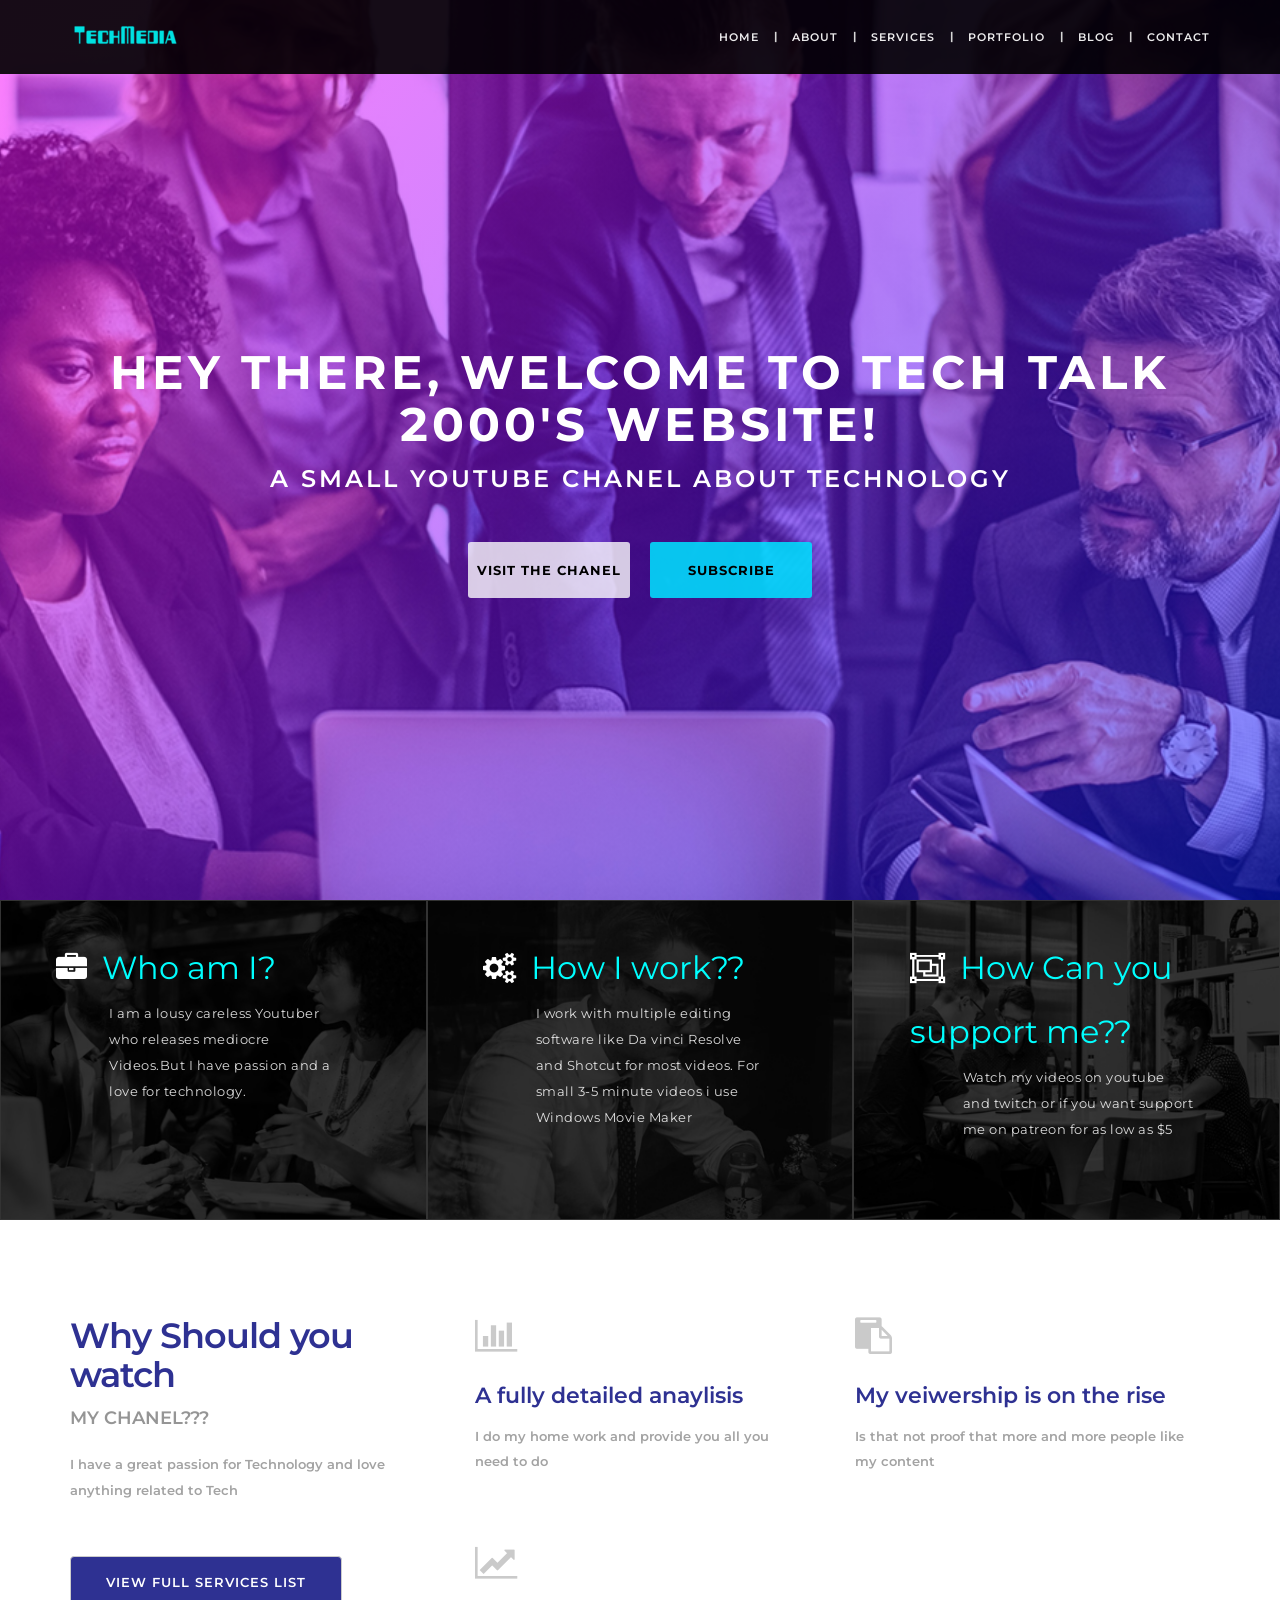
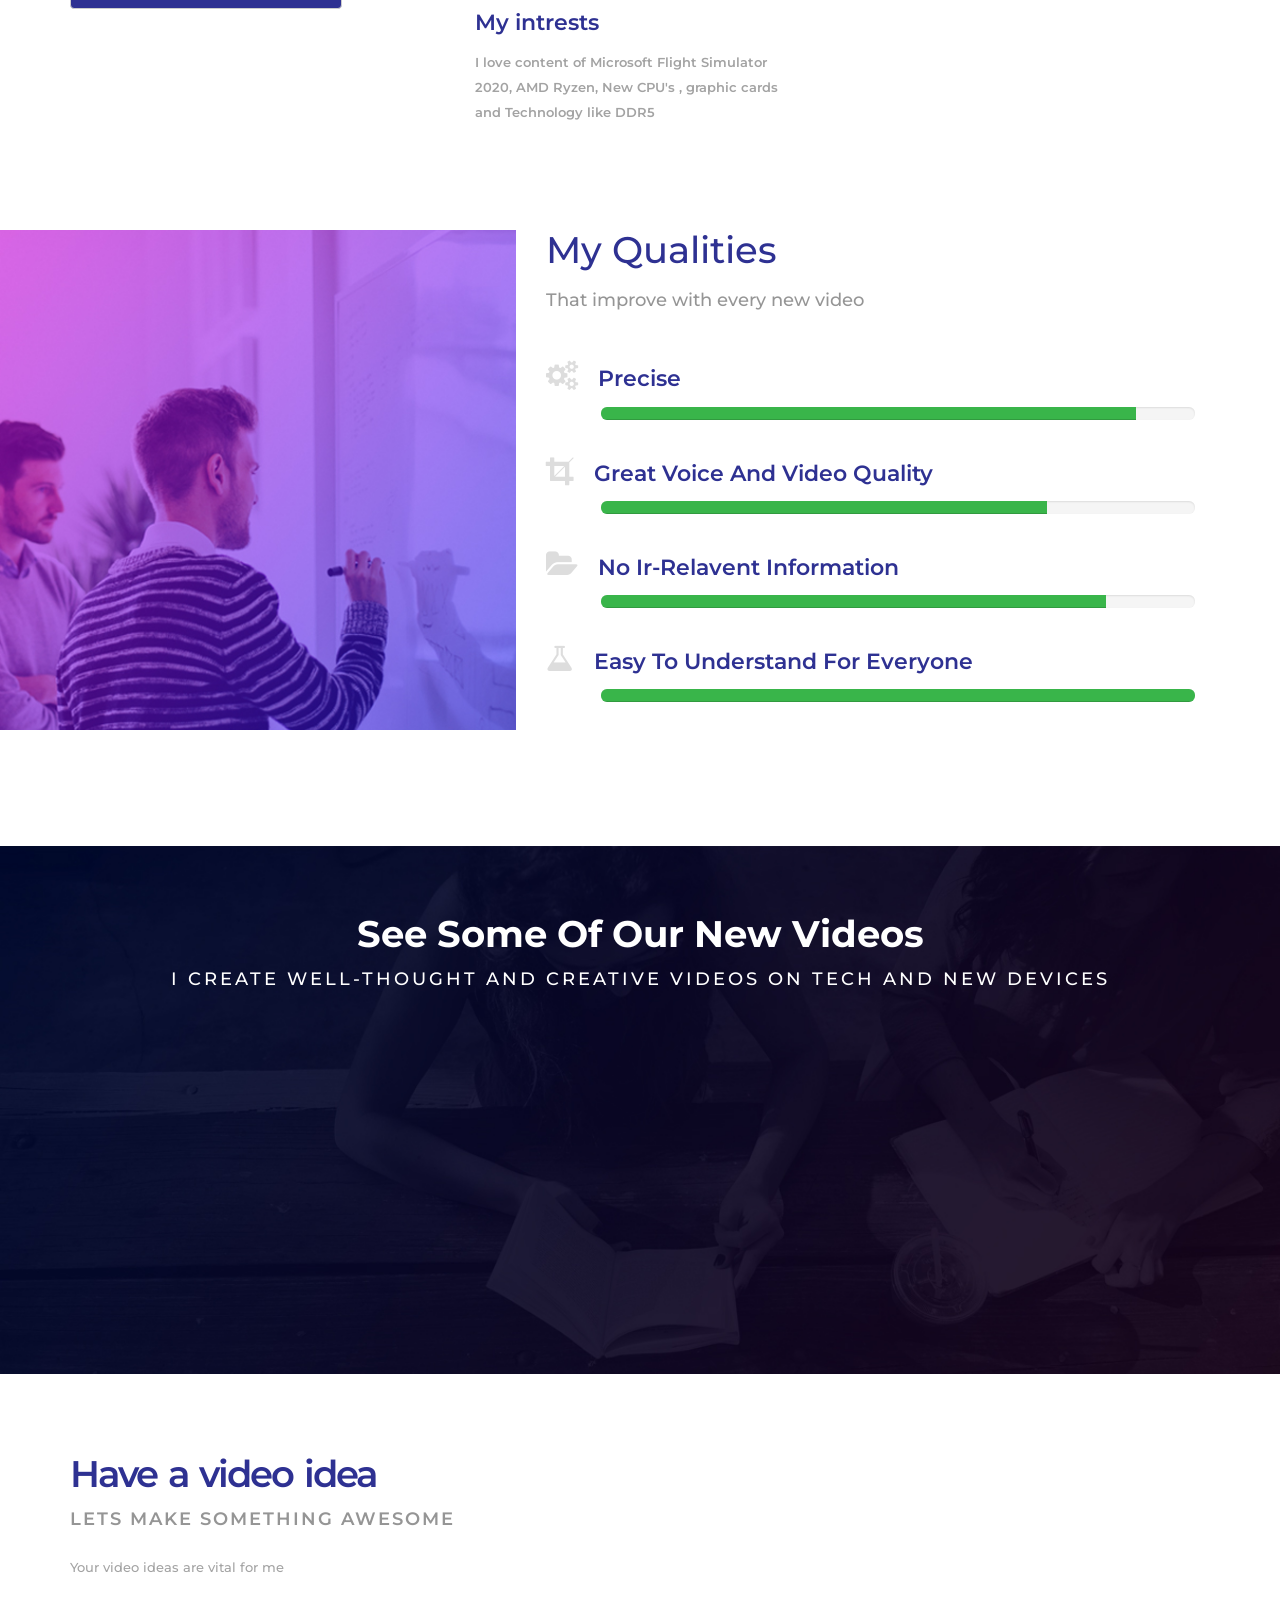
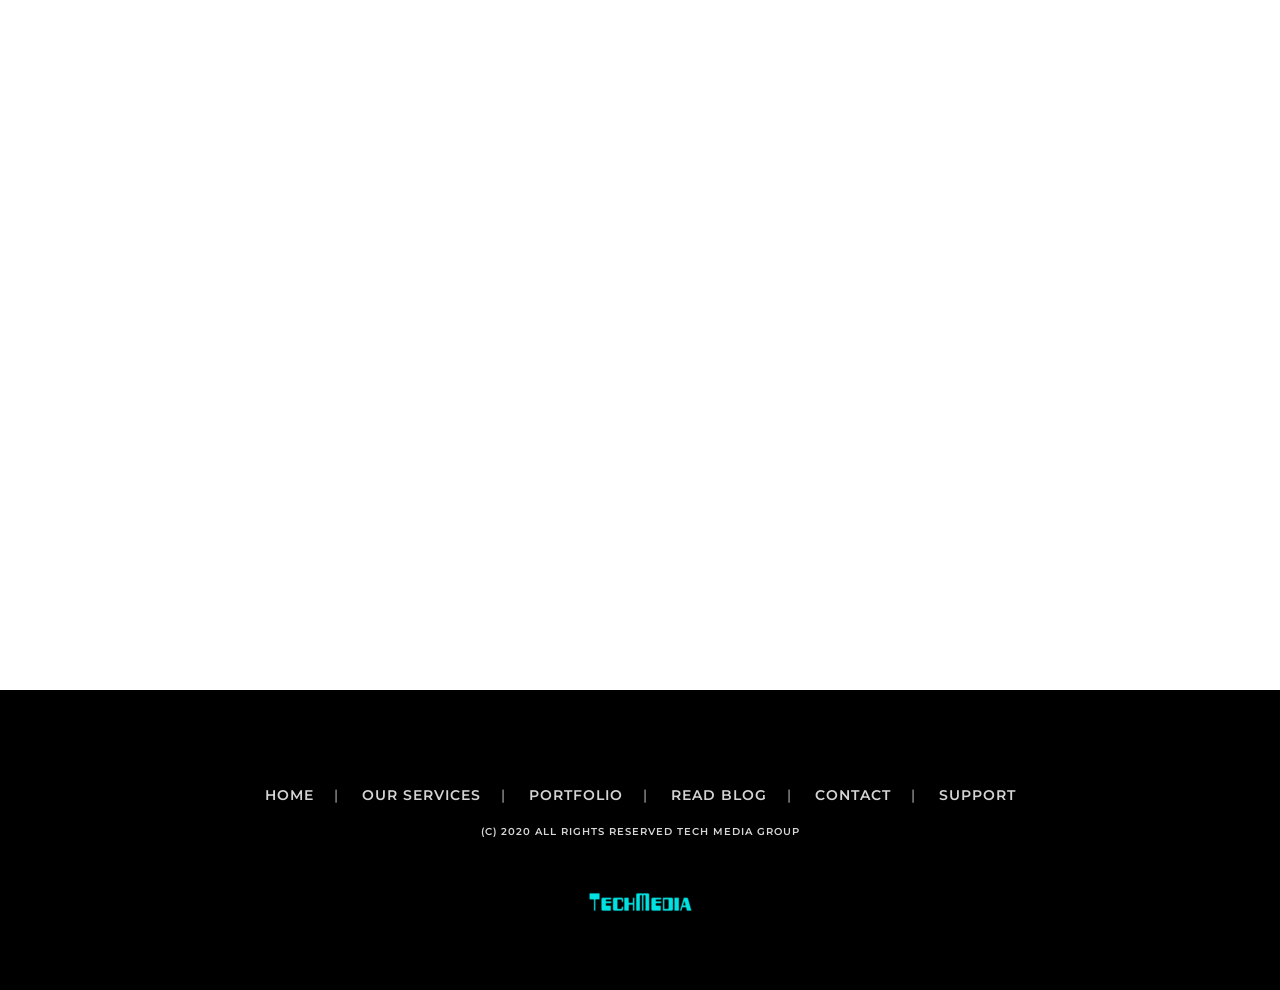
<file: index.html>
<!DOCTYPE html>
<html lang="en">
  <head>
   <!-- Meta Tags -->
    <meta charset="utf-8">
    <meta http-equiv="X-UA-Compatible" content="IE=edge">
    <meta name="description" content="Tech Talk 2000">
    <meta name="keywords" content="Tech Talk 2000,Youtube,Microsoft Flight Simulator,2020,X-box,Microsoft,AMD,Intel,Samsung,Facebook,Google,PUBG,Epic Games,Fortnite,LTT">
    <meta name="author" content="">
    <meta name="viewport" content="width=device-width, initial-scale=1">
         
          <title>Tech Talk 2000</title>
          <!-- bootstrap -->
          <link href="css/bootstrap.min.css" rel="stylesheet">
          <!-- Custom CSS: custom Styles -->
          <link href="css/animate.css" rel="stylesheet">
          <link href="css/viewbox.css" rel="stylesheet">
          <link href="css/main.css" rel="stylesheet">

          <!-- Google Font and font-awesome -->
          <link href="https://cdnjs.cloudflare.com/ajax/libs/font-awesome/4.7.0/css/font-awesome.css" rel="stylesheet">
          <link href="https://fonts.googleapis.com/css?family=Montserrat:100,100i,200,300,400,400i,500,500i,600,700,900" rel="stylesheet">
                
          <!-- HTML5 shim and Respond.js for IE8 support of HTML5 elements and media queries -->
          <!-- WARNING: Respond.js doesn't work if you view the page via file:// -->
          <!--[if lt IE 9]>
           
            <script src="https://oss.maxcdn.com/html5shiv/3.7.3/html5shiv.min.js"></script>
            <script src="https://oss.maxcdn.com/respond/1.4.2/respond.min.js"></script>
          <![endif]-->
  </head>
  
<!-- Body Start-->
<body>
<!-- Navbar Start-->
    <!-- Navigation -->
    <nav class="navbar navbar-inverse navbar-fixed-top">
        <div class="container">
            <!-- Brand -->
            <div class="navbar-header">
                <button type="button" class="navbar-toggle collapsed" data-toggle="collapse" data-target="#navbar-collapse" aria-expanded="false">
                    <span class="sr-only">Toggle navigation</span>
                    <span class="icon-bar"></span>
                    <span class="icon-bar"></span>
                    <span class="icon-bar"></span>
                </button>
                <a class="navbar-brand" href="index.html"><img src="images/logo.png" alt="logo"></a>
            </div>
            <div class="collapse navbar-collapse" id="navbar-collapse">
                <!-- Nav links -->
                <ul class="nav navbar-nav navbar-right">
                   <li><a href="index.html">home</a></li>
                   <li class="hidden-xs">|</li>
                   <li><a href="about.html">About</a></li>
                   <li class="hidden-xs">|</li>
                   <li><a href="services.html">services</a></li>
                   <li class="hidden-xs">|</li>
                   <li><a href="portfolio.html">portfolio</a></li>
                   <li class="hidden-xs">|</li>
                   <li><a href="blog.html">Blog</a></li>
                   <li class="hidden-xs">|</li>
                   <li><a href="contact.html">contact</a></li>
                </ul>
            </div>
        </div>
    </nav>
<!-- Navbar Ended-->

<!-- Jumbotron Start-->
<div class="text-center banner">
  <div class="gradient"></div>
        <div class="row">
            <div class="col-md-12">
                <h1 data-aos="fade-down" data-aos-easing="linear" data-aos-duration="600">Hey There, Welcome to Tech Talk 2000's website!</h1>
                <p data-aos="fade-down" data-aos-easing="linear" data-aos-duration="600">A small youtube chanel about Technology</p>
                <p><a href="https://www.youtube.com/channel/UCl98RXE_wrY3l3T2IS-Cf4A" target="_blank" class="btn btn-primary" role="button" data-aos="fade-right" data-aos-duration="900" data-aos-delay="200">Visit The Chanel</a>
                <a href="https://www.youtube.com/channel/UCl98RXE_wrY3l3T2IS-Cf4A?sub_confirmation=1" target="_blank" class="btn btn-success" role="button" data-aos="fade-left" data-aos-duration="900" data-aos-delay="400">Subscribe</a></p>
            </div>
        </div>
</div>
<!-- Jumbotron Ended -->

<!-- About SEction Start -->
<section class="about">
    <div class="row">
        <div class="col-lg-4 col-md-4 col-sm-4 col-xs-12 col">
          <div class="item">
           <img src="images/image-1.jpg" alt="about" style="width:100%;">
           <div class="text-block">
              <i class="fa fa-briefcase" aria-hidden="true"></i><a href="#"><span>Who am I?</span></a>
              <div class="inner-contant">
               <p>I am a lousy careless Youtuber who releases mediocre Videos.But I have passion and a love for technology. </p>
              </div>
           </div>
          </div>
        </div>
        <div class="col-lg-4 col-md-4 col-sm-4 col-xs-12 col">
          <div class="item">
           <img src="images/image-2.jpg" alt="Nature" style="width:100%;">
           <div class="text-block">
              <i class="fa fa-cogs" aria-hidden="true"></i><a href="#"><span>How I work??</span></a>
              <div class="inner-contant">
               <p>I work with multiple editing software like Da vinci Resolve and Shotcut for most videos. For small 3-5 minute videos i use Windows Movie Maker</p>
              </div>
           </div>
          </div>
        </div>
        <div class="col-lg-4 col-md-4 col-sm-4 col-xs-12 col">
          <div class="item">
           <img src="images/image-3.jpg" alt="Nature" style="width:100%;">
           <div class="text-block">
              <i class="fa fa-object-group" aria-hidden="true"></i><a href="#"><span>How Can you support me??</span></a>
              <div class="inner-contant">
               <p>Watch my videos on youtube and twitch or if you want support me on patreon for as low as $5</p>
              </div>
           </div>
          </div>
        </div>
    </div>
</section>
<!-- About Section Ended -->

<!-- Technologies Section Start -->
<div class="technologies">
  <div class="container">
      <div class="row">
          <div class="col-xs-12 co-sm-12 col-md-4 col-lg-4 col">
            <div class="view-technologie" data-aos="fade-left" data-aos-duration="1000">
               <h2>Why Should you watch</h2>
               <h4>My Chanel???</h4>
               <p>I have a great passion for Technology and love anything related to Tech</p>
               <button class="btn btn-default pull-left" type="submit">view full services list</button>
            </div>
          </div>
          <div class="col-lg-4 col-md-4 col-sm-6 col-xs-12 col">
            <div class="technologie" data-aos="fade-left" data-aos-duration="1000">
              <i class="fa fa-bar-chart" aria-hidden="true"></i>
              <h3>A fully detailed anaylisis</h3>
              <p>I do my home work and provide you all you need to do</p>
            </div>
          </div>
          <div class="col-lg-4 col-md-4 col-sm-6 col-xs-12 col">
            <div class="technologie" data-aos="fade-left" data-aos-duration="2000">
              <i class="fa fa-clipboard" aria-hidden="true"></i>
              <h3>My veiwership is on the rise</h3>
              <p>Is that not proof that more and more people like my content</p>
            </div>
          </div>
          <div class="col-lg-4 col-md-4 col-sm-6 col-xs-12 col">
            <div class="technologie" data-aos="fade-left" data-aos-duration="1000">
              <i class="fa fa-line-chart" aria-hidden="true"></i>
              <h3>My intrests</h3>
              <p>I love content of Microsoft Flight Simulator 2020, AMD Ryzen, New CPU's , graphic cards and Technology like DDR5</p>
            </div>
          </div>
          </div>
      </div>
  </div>
</div>
<!-- Technologies Section Ended -->

<!-- Specialities Section Start -->
<section class="specialities">
      <div class="row">
         <div class="col-xs-12 col-sm-6 col-md-5">
          <div class="image" data-aos="zoom-in" data-aos-duration="1000"></div>
         </div>
        <div class="col-xs-12 col-sm-6 col-md-7 inner-content">
               <div class="part">
                <h2>My Qualities</h2>
                <h4>That improve with every new video</h4>
                   <div class="specialitie">
                     <h3 ><a><i class="fa fa-cogs" aria-hidden="true"></i>Precise</a></h3>
                     <div class="progress">
                        <div class="progress-bar" data-aos="fade-right" data-aos-duration="1000" role="progressbar" aria-valuenow="90" aria-valuemin="0" aria-valuemax="100" style="width:90%">
                        </div>
                     </div>
                  </div>
                   <div class="specialitie">
                     <h3 ><a><i class="fa fa-crop" aria-hidden="true"></i>Great Voice and Video quality</a></h3>  
                     <div class="progress">
                        <div class="progress-bar" data-aos="fade-right" data-aos-duration="1000" role="progressbar" aria-valuenow="85" aria-valuemin="0" aria-valuemax="100" style="width:75%">
                        </div>
                     </div>   
                  </div>
                   <div class="specialitie">
                     <h3 ><a><i class="fa fa-folder-open" aria-hidden="true"></i>No ir-relavent information</a></h3>
                     <div class="progress">
                        <div class="progress-bar" data-aos="fade-right" data-aos-duration="1000" role="progressbar" aria-valuenow="70" aria-valuemin="0" aria-valuemax="100" style="width:85%">
                        </div>
                     </div>
                  </div>
                   <div class="specialitie">
                     <h3 ><a><i class="fa fa-flask" aria-hidden="true"></i>Easy to understand for everyone</a></h3>
                     <div class="progress">
                        <div class="progress-bar" data-aos="fade-right" data-aos-duration="1000" role="progressbar" aria-valuenow="70" aria-valuemin="0" aria-valuemax="100" style="width:100%">
                        </div>
                     </div>
                  </div>
             </div>
        </div>
      </div>
</section>
<!-- Specialities Section Ended-->

<!-- Team Section Start -->
<section class="team">
        <h4>See some of our new videos</h4>
        <h6>I create well-thought and creative videos on tech and new Devices </h6>
       
		<iframe style="display: block; margin: auto;" width="560" height="315" src="https://www.youtube.com/embed/NO0AHr6n4o0" frameborder="0" allowfullscreen></iframe>
                 
</section>
<!-- Team Ended -->

<!-- Services Start -->

<!-- Services Ended-->

<!-- Contact Section Start -->
<section class="contact">
<div class="container">
  <div class="row">
    <div class="col-sm-6 col" data-aos="fade-right" data-aos-anchor-placement="bottom-bottom" data-aos-duration="1000">
         <h3>Have a video idea</h3>
         <h4>lets make something awesome</h4>
         <p>Your video ideas are vital for me</p>
    
    <iframe src="https://docs.google.com/forms/d/e/1FAIpQLSeo6VJD4cFwHfxQNRdnGbxAfBL2THEqKPwOcJUYDGixBnxAeA/viewform?embedded=true" width="640" height="570" frameborder="0" marginheight="0" marginwidth="0">Loading…</iframe>
        </div>
      </div>
    </div>
    </form>
  </div>
</div>
</section>
<!-- Contact Section Ended -->



<!-- Footer section Start -->
<footer>
    <!-- container Start-->
    <div class="container">
       <div class="row" data-aos="fade-up" data-aos-anchor-placement="bottom-bottom" data-aos-duration="1000">
           <ul>
               <li><a href="index.html">Home </a></li><li class="semicolon">|</li>
               <li><a href="services.html">our services</a></li><li class="semicolon">|</li>
               <li><a href="portfolio.html">portfolio</a></li><li class="semicolon">|</li>
               <li><a href="blog_single.html">Read Blog</a></li><li class="semicolon">|</li>
               <li><a href="contact.html">contact</a></li><li class="semicolon">|</li>
               <li><a href="support.html">support</a></li>
           </ul>
           <p>(C) 2020 All rights reserved Tech Media Group</p>
       </div>
       <div class="footer-logo">
              <a href="index.html"><img src="images/logo.png" alt="footer-logo"></a>
       </div>
    </div>
    <!-- container Ended-->
</footer>
<!-- Footer section Ended --> 
   
    <!-- jQuery (necessary for Bootstrap's JavaScript plugins) -->
    <script src="https://ajax.googleapis.com/ajax/libs/jquery/1.11.3/jquery.min.js"></script>
    <!-- Include all compiled plugins (below), or include individual files as needed -->
    <script src="js/animate.js"></script>
    <script src="js/bootstrap.min.js"></script>
    <script src="js/jquery.viewbox.min.js"></script>
    <script src="js/custom.js"></script>

    </body>
  <!-- Body Ended -->
</html>
</file>
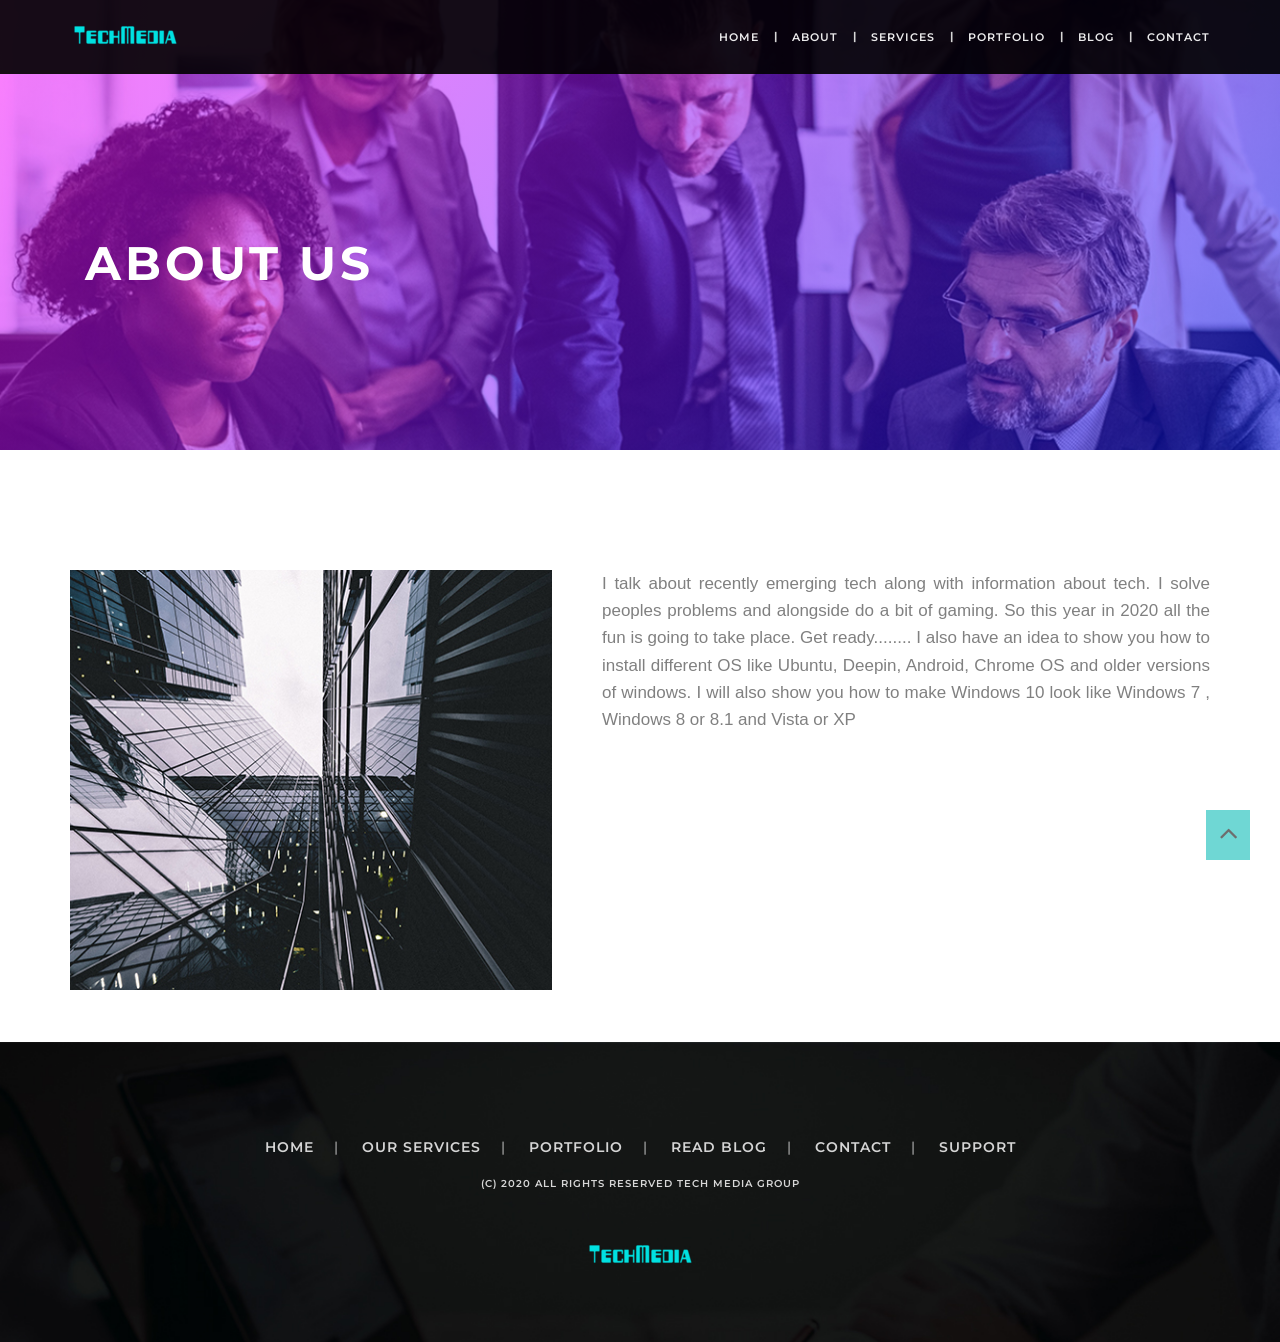
<file: about.html>
<!DOCTYPE html>
<html lang="en">
  <head>
   <!-- Meta Tags -->
    <meta charset="utf-8">
    <meta http-equiv="X-UA-Compatible" content="IE=edge">
    <meta name="description" content="Tech Talk 2000">
    <meta name="keywords" content="Tech Talk 2000,Youtube,Microsoft Flight Simulator,2020,X-box,Microsoft,AMD,Intel,Samsung,Facebook,Google,PUBG,Epic Games,Fortnite,LTT">
    <meta name="author" content="">
    <meta name="viewport" content="width=device-width, initial-scale=1">
         
          <title>Tech Talk 2000</title>
          <!-- bootstrap -->
          <link href="css/bootstrap.min.css" rel="stylesheet">
          <!-- Custom CSS: custom Styles -->
          <link href="css/animate.css" rel="stylesheet">
          <link href="css/viewbox.css" rel="stylesheet">
          <link href="css/main.css" rel="stylesheet">
<style>
.banner {
    display: flex;
    align-items: center;
    height: 50vh;
    color: #fff;
    position: relative;
    text-transform: uppercase;
    background-position: top;
    background-size: cover;
    background-repeat: no-repeat;
    background-image: url('images/banner.jpg');
}
.banner  h1 {
    text-align: left;
}
footer {background-image: url("images/banner-customers.jpg");background-repeat: no-repeat;background-size: cover;background-position: top;}
</style>
          
          <!-- Google Font and font-awesome -->
          <link href="https://cdnjs.cloudflare.com/ajax/libs/font-awesome/4.7.0/css/font-awesome.css" rel="stylesheet">
          <link href="https://fonts.googleapis.com/css?family=Montserrat:100,100i,200,300,400,400i,500,500i,600,700,900" rel="stylesheet">
                
          <!-- HTML5 shim and Respond.js for IE8 support of HTML5 elements and media queries -->
          <!-- WARNING: Respond.js doesn't work if you view the page via file:// -->
          <!--[if lt IE 9]>
           
            <script src="https://oss.maxcdn.com/html5shiv/3.7.3/html5shiv.min.js"></script>
            <script src="https://oss.maxcdn.com/respond/1.4.2/respond.min.js"></script>
          <![endif]-->
  </head>
  
<!-- Body Start-->
<body>
<!-- Navbar Start-->
    <!-- Navigation -->
    <nav class="navbar navbar-inverse navbar-fixed-top">
        <div class="container">
            <!-- Brand -->
            <div class="navbar-header">
                <button type="button" class="navbar-toggle collapsed" data-toggle="collapse" data-target="#navbar-collapse" aria-expanded="false">
                    <span class="sr-only">Toggle navigation</span>
                    <span class="icon-bar"></span>
                    <span class="icon-bar"></span>
                    <span class="icon-bar"></span>
                </button>
                <a class="navbar-brand" href="index.html"><img src="images/logo.png" alt="logo"></a>
            </div>
            <div class="collapse navbar-collapse" id="navbar-collapse">
                <!-- Nav links -->
                <ul class="nav navbar-nav navbar-right">
                   <li><a href="index.html">home</a></li>
                   <li class="hidden-xs">|</li>
                   <li><a href="about.html">About</a></li>
                   <li class="hidden-xs">|</li>
                   <li><a href="services.html">services</a></li>
                   <li class="hidden-xs">|</li>
                   <li><a href="portfolio.html">portfolio</a></li>
                   <li class="hidden-xs">|</li>
                   <li><a href="blog.html">Blog</a></li>
                   <li class="hidden-xs">|</li>
                   <li><a href="contact.html">contact</a></li>
                </ul>
            </div>
        </div>
    </nav>
<!-- Navbar Ended-->

<!-- Jumbotron Start-->
<div class="text-center banner">
   <div class="gradient"></div>
    <div class="container">
       <div class="row">
           <div class="col-md-12">
                <h1 data-aos="fade-left" data-aos-easing="linear" data-aos-duration="800">About us</h1>
           </div>
       </div>
    </div>
</div>
<!-- Jumbotron Ended-->

<div id="about-us">
  <div class="container">
     <div class="row" style="margin-right: 0; margin-left: 0;" data-aos="fade-up" data-aos-duration="1500">
   
     <img src="images/about.jpg" alt="" class="image">
     
     <p> I talk about recently emerging tech along with information about tech. I solve peoples problems and alongside do a bit of gaming. So this year in 2020 all the fun is going to take place. Get ready........
I also have an idea to show you how to install different OS like Ubuntu, Deepin, Android, Chrome OS and older versions of windows. I will also show you how to make Windows 10 look like Windows 7 , Windows 8 or 8.1 and Vista or XP<br><br></p>
     </div>
  </div>
</div>

<!-- Footer section Start -->
<footer>
    <!-- container Start-->
    <div class="container">
       <div class="row" data-aos="fade-up" data-aos-anchor-placement="bottom-bottom" data-aos-duration="1000">
           <ul>
               <li><a href="index.html">Home </a></li><li class="semicolon">|</li>
               <li><a href="services.html">our services</a></li><li class="semicolon">|</li>
               <li><a href="portfolio.html">portfolio</a></li><li class="semicolon">|</li>
               <li><a href="blog_single.html">Read Blog</a></li><li class="semicolon">|</li>
               <li><a href="contact.html">contact</a></li><li class="semicolon">|</li>
               <li><a href="support.html">support</a></li>
           </ul>
           <p>(C) 2020 All rights reserved Tech Media Group</a></span></p>
       </div>
       <div class="footer-logo">
              <a href="index.html"><img src="images/logo.png" alt="footer-logo"></a>
       </div>
    </div>
    <!-- container Ended-->
</footer>
<!-- Footer section Ended --> 

<div class='scrolltop'>
    <div class='scroll icon'><i class="fa fa-4x fa-angle-up"></i></div>
</div>
   
    <!-- jQuery (necessary for Bootstrap's JavaScript plugins) -->
    <script src="https://ajax.googleapis.com/ajax/libs/jquery/1.11.3/jquery.min.js"></script>
    <!-- Include all compiled plugins (below), or include individual files as needed -->
    <script src="js/animate.js"></script>
    <script src="js/bootstrap.min.js"></script>
    <script src="js/jquery.viewbox.min.js"></script>
    <script src="js/custom.js"></script>

    </body>
  <!-- Body Ended -->
</html>
</file>
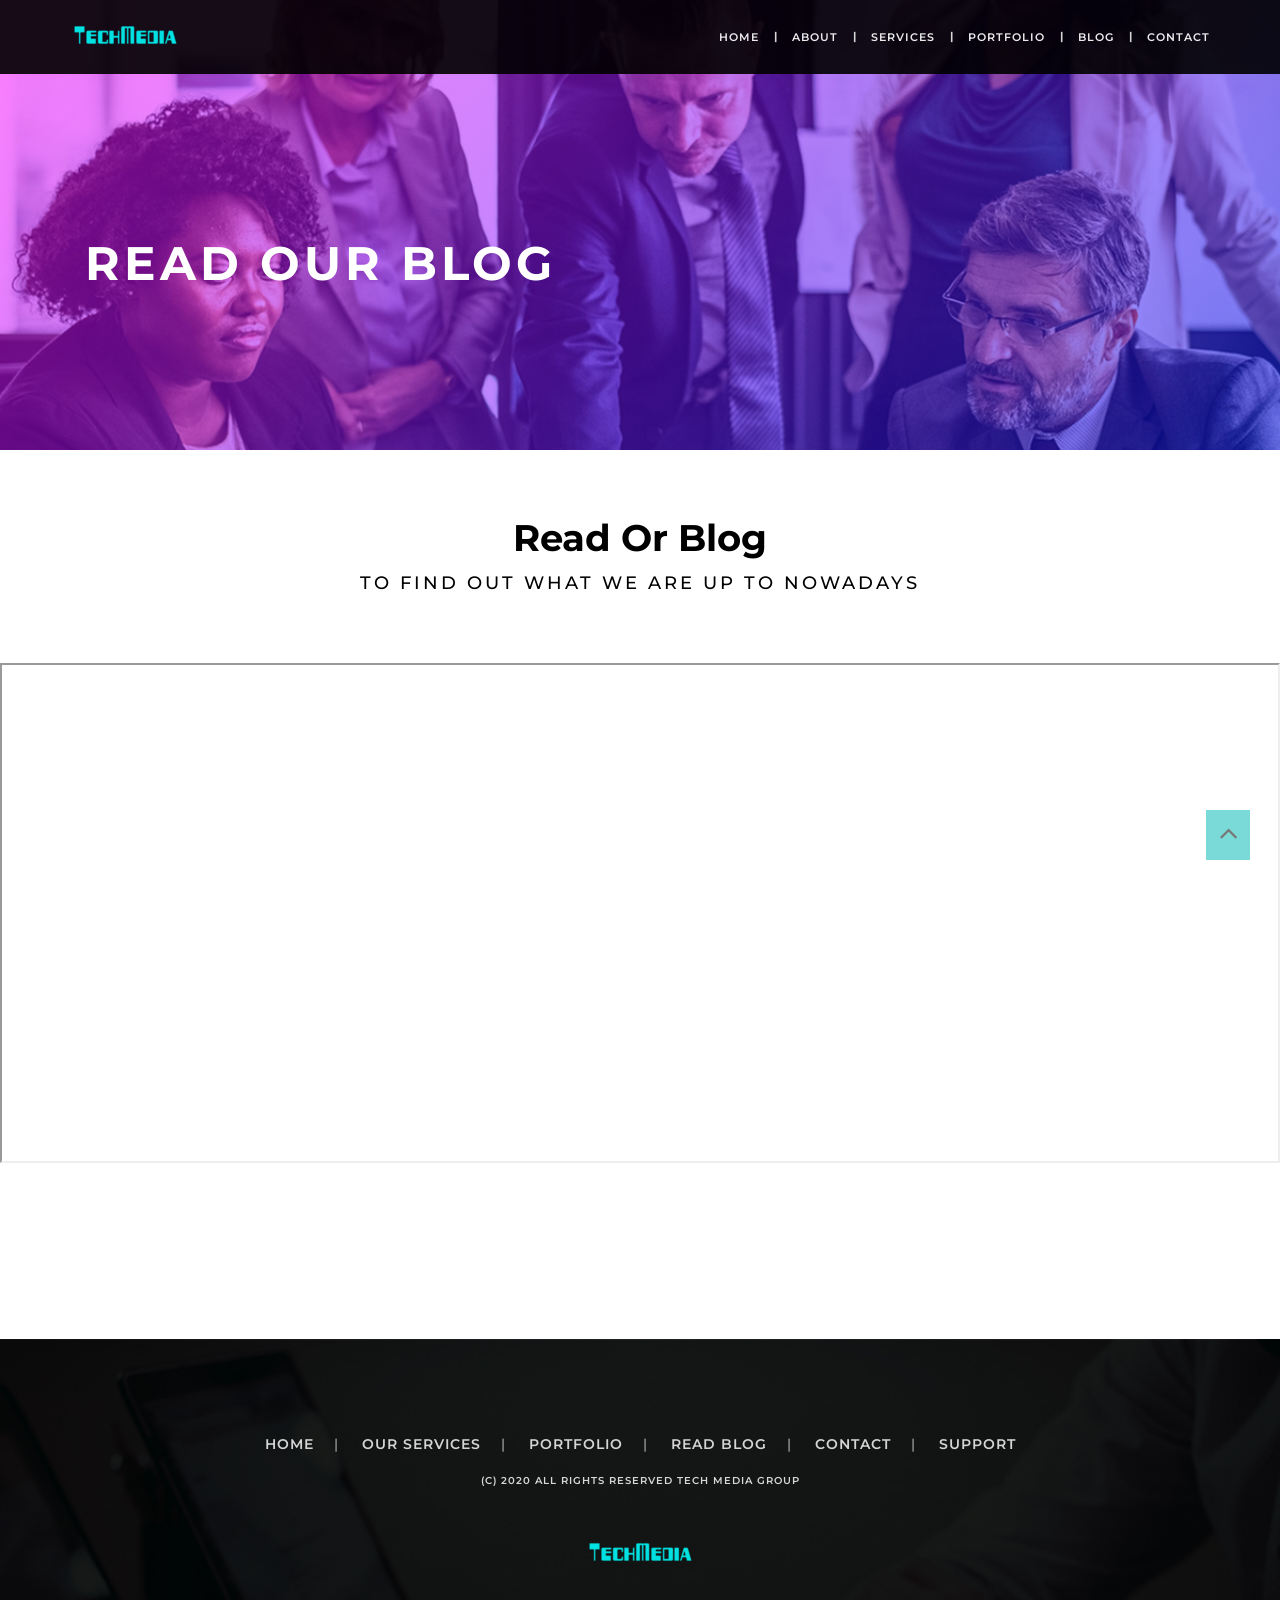
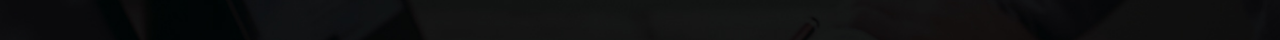
<file: blog.html>
<!DOCTYPE html>
<html lang="en">
  <head>
   <!-- Meta Tags -->
    <meta charset="utf-8">
    <meta http-equiv="X-UA-Compatible" content="IE=edge">
    <meta name="description" content="Tech Talk 2000">
    <meta name="keywords" content="Tech Talk 2000,Youtube,Microsoft Flight Simulator,2020,X-box,Microsoft,AMD,Intel,Samsung,Facebook,Google,PUBG,Epic Games,Fortnite,LTT">
    <meta name="author" content="">
    <meta name="viewport" content="width=device-width, initial-scale=1">
         
          <title>Tech Talk 2000 </title>
          <!-- bootstrap -->
          <link href="css/bootstrap.min.css" rel="stylesheet">
          <!-- Custom CSS: custom Styles -->
          <link href="css/animate.css" rel="stylesheet">
          <link href="css/viewbox.css" rel="stylesheet">
          <link href="css/main.css" rel="stylesheet">
<style>
.banner {
    display: flex;
    align-items: center;
    height: 50vh;
    color: #fff;
    position: relative;
    text-transform: uppercase;
    background-position: top;
    background-size: cover;
    background-repeat: no-repeat;
    background-image: url('images/banner.jpg');
}
.banner  h1 {
    text-align: left;
}
footer {background-image: url("images/banner-customers.jpg");background-repeat: no-repeat;background-size: cover;background-position: top;}
</style>
          
          <!-- Google Font and font-awesome -->
          <link href="https://cdnjs.cloudflare.com/ajax/libs/font-awesome/4.7.0/css/font-awesome.css" rel="stylesheet">
          <link href="https://fonts.googleapis.com/css?family=Montserrat:100,100i,200,300,400,400i,500,500i,600,700,900" rel="stylesheet">
                
          <!-- HTML5 shim and Respond.js for IE8 support of HTML5 elements and media queries -->
          <!-- WARNING: Respond.js doesn't work if you view the page via file:// -->
          <!--[if lt IE 9]>
           
            <script src="https://oss.maxcdn.com/html5shiv/3.7.3/html5shiv.min.js"></script>
            <script src="https://oss.maxcdn.com/respond/1.4.2/respond.min.js"></script>
          <![endif]-->
  </head>
  
<!-- Body Start-->
<body>
<!-- Navbar Start-->
    <!-- Navigation -->
    <nav class="navbar navbar-inverse navbar-fixed-top">
        <div class="container">
            <!-- Brand -->
            <div class="navbar-header">
                <button type="button" class="navbar-toggle collapsed" data-toggle="collapse" data-target="#navbar-collapse" aria-expanded="false">
                    <span class="sr-only">Toggle navigation</span>
                    <span class="icon-bar"></span>
                    <span class="icon-bar"></span>
                    <span class="icon-bar"></span>
                </button>
                <a class="navbar-brand" href="index.html"><img src="images/logo.png" alt="logo"></a>
            </div>
            <div class="collapse navbar-collapse" id="navbar-collapse">
                <!-- Nav links -->
                <ul class="nav navbar-nav navbar-right">
                   <li><a href="index.html">home</a></li>
                   <li class="hidden-xs">|</li>
                   <li><a href="about.html">About</a></li>
                   <li class="hidden-xs">|</li>
                   <li><a href="services.html">services</a></li>
                   <li class="hidden-xs">|</li>
                   <li><a href="portfolio.html">portfolio</a></li>
                   <li class="hidden-xs">|</li>
                   <li><a href="blog.html">Blog</a></li>
                   <li class="hidden-xs">|</li>
                   <li><a href="contact.html">contact</a></li>
                </ul>
            </div>
        </div>
    </nav>
<!-- Navbar Ended-->

<!-- Jumbotron Start-->
<div class="text-center banner">
   <div class="gradient"></div>
    <div class="container">
       <div class="row">
           <div class="col-md-12">
                <h1 data-aos="fade-left" data-aos-easing="linear" data-aos-duration="800">Read our blog</h1>
           </div>
       </div>
    </div>
</div>
<!-- Jumbotron Ended-->

<!-- support section Start -->
<section id="blog">
  <div class="container-fluid">
    <div class="row">
        <h4>Read or blog</h4>
        <h6>To find out what we are up to nowadays</h6>
          <div class="row">
		  <iframe src ="https://techtalk2000youtube.blogspot.com" width="100%" height="500">
<p>Your browser does not support iFrames.</p>
</iframe>
		  
     </section>
<!-- support section Ended -->

<!-- Footer section Start -->
<footer>
    <!-- container Start-->
    <div class="container">
       <div class="row" data-aos="fade-up" data-aos-anchor-placement="bottom-bottom" data-aos-duration="1000">
           <ul>
               <li><a href="index.html">Home </a></li><li class="semicolon">|</li>
               <li><a href="services.html">our services</a></li><li class="semicolon">|</li>
               <li><a href="portfolio.html">portfolio</a></li><li class="semicolon">|</li>
               <li><a href="blog_single.html">Read Blog</a></li><li class="semicolon">|</li>
               <li><a href="contact.html">contact</a></li><li class="semicolon">|</li>
               <li><a href="support.html">support</a></li>
           </ul>
           <p>(C) 2020 All rights reserved Tech Media Group</p>
       </div>
       <div class="footer-logo">
              <a href="index.html"><img src="images/logo.png" alt="footer-logo"></a>
       </div>
    </div>
    <!-- container Ended-->
</footer>
<!-- Footer section Ended --> 

<div class='scrolltop'>
    <div class='scroll icon'><i class="fa fa-4x fa-angle-up"></i></div>
</div>
   
    <!-- jQuery (necessary for Bootstrap's JavaScript plugins) -->
    <script src="https://ajax.googleapis.com/ajax/libs/jquery/1.11.3/jquery.min.js"></script>
    <!-- Include all compiled plugins (below), or include individual files as needed -->
    <script src="js/animate.js"></script>
    <script src="js/bootstrap.min.js"></script>
    <script src="js/jquery.viewbox.min.js"></script>
    <script src="js/custom.js"></script>

    </body>
  <!-- Body Ended -->
</html>
</file>
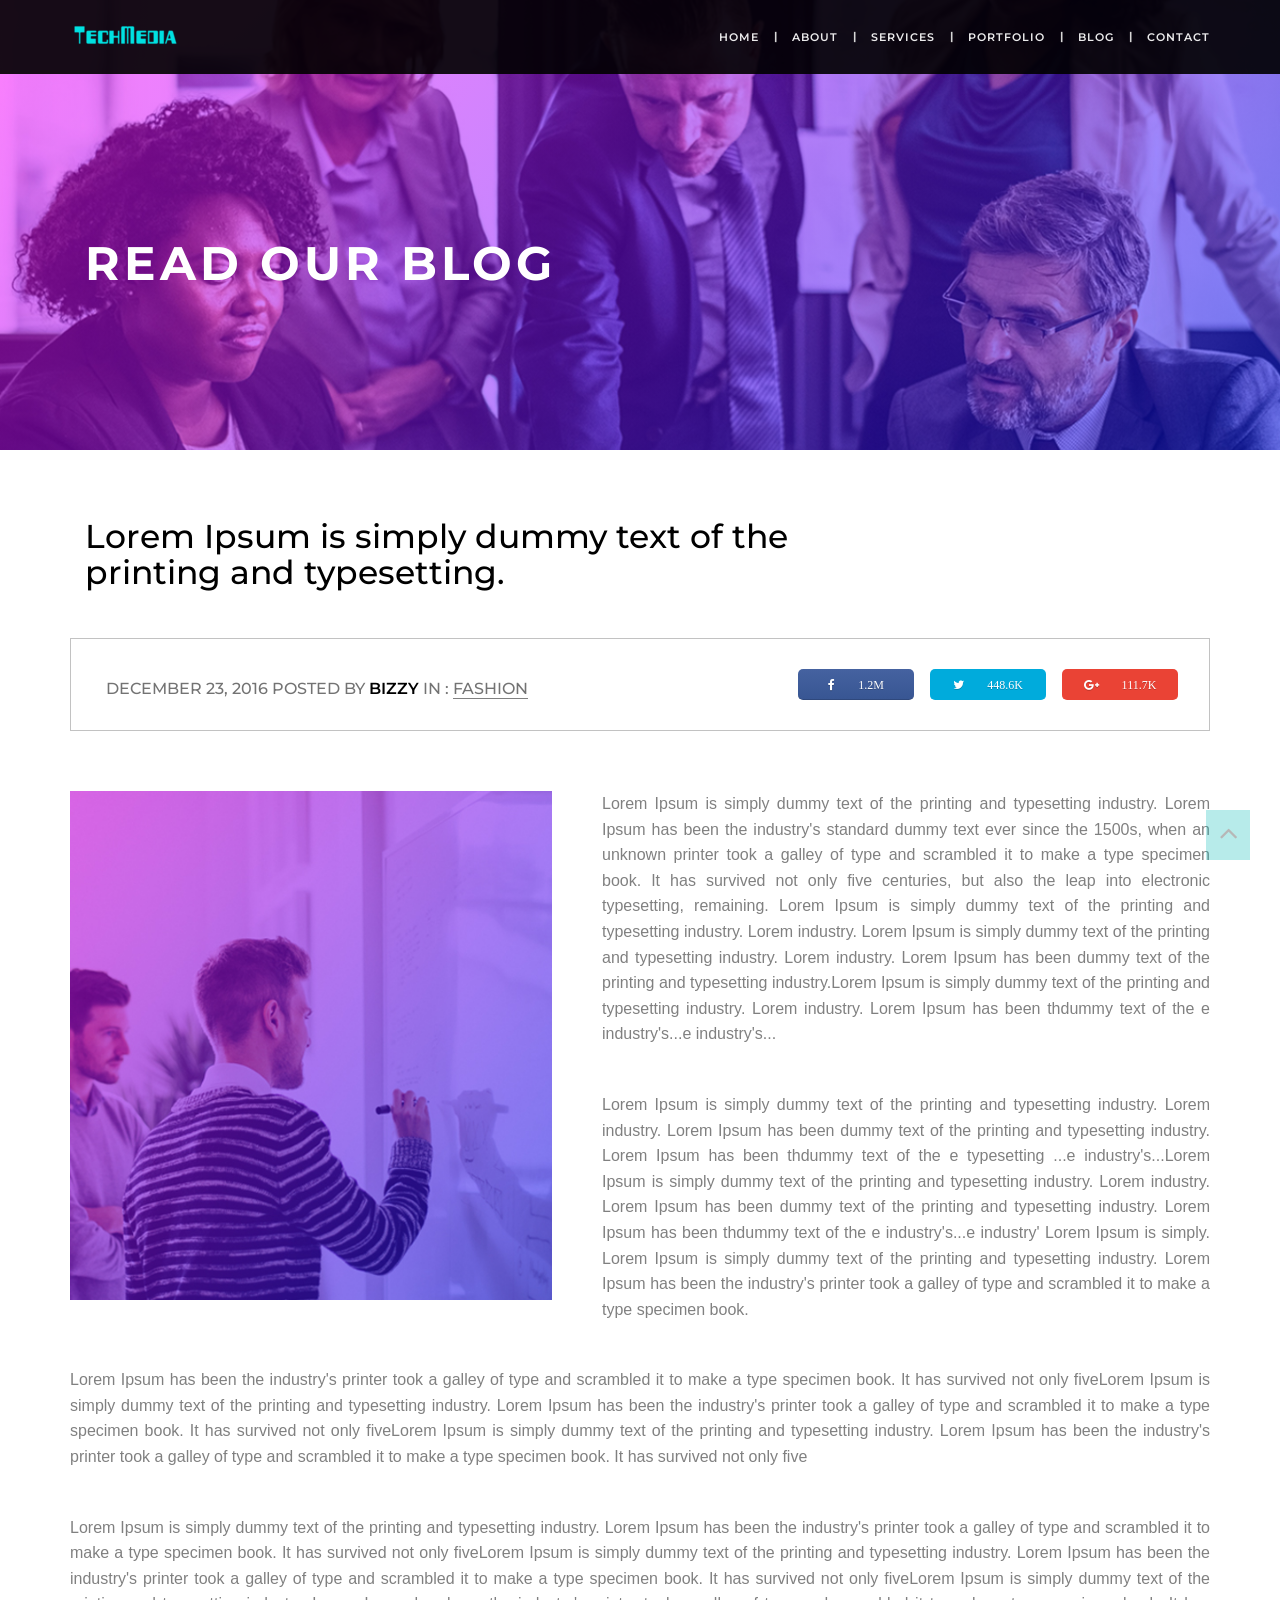
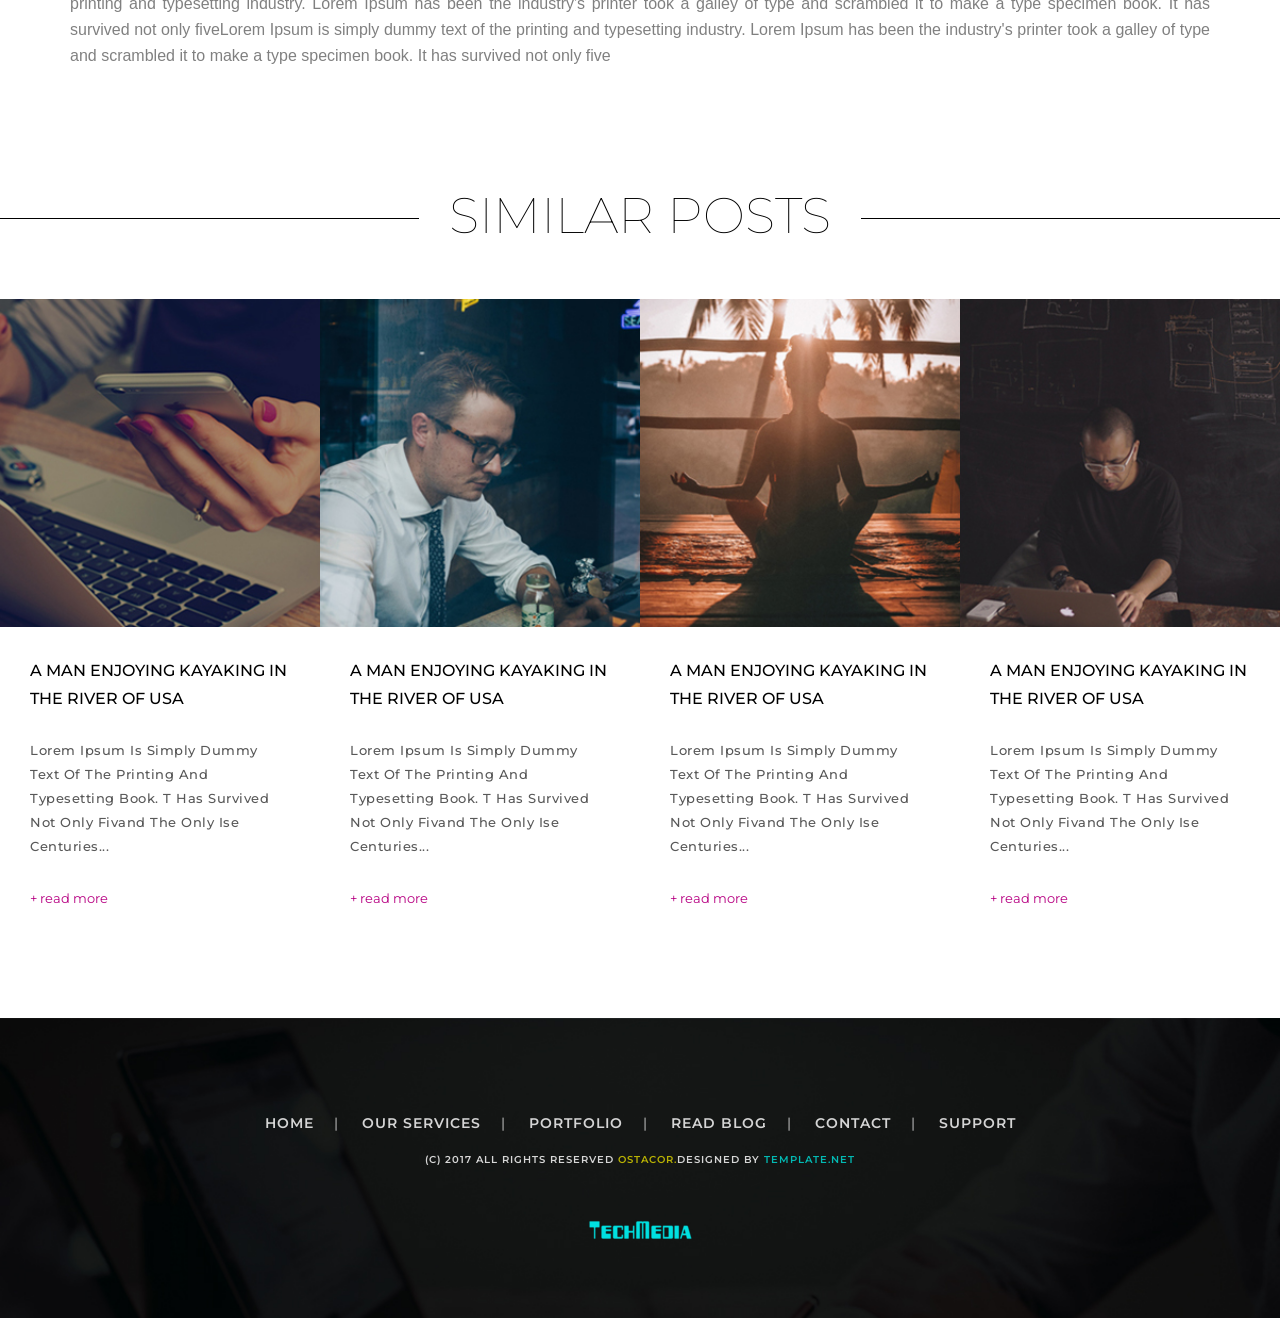
<file: blog_single.html>
<!DOCTYPE html>
<html lang="en">
  <head>
   <!-- Meta Tags -->
    <meta charset="utf-8">
    <meta http-equiv="X-UA-Compatible" content="IE=edge">
    <meta name="description" content="ostacor">
    <meta name="keywords" content="HTML,CSS,JavaScript,jquery">
    <meta name="author" content="">
    <meta name="viewport" content="width=device-width, initial-scale=1">
         
          <title>ostacor</title>
          <!-- bootstrap -->
          <link href="css/bootstrap.min.css" rel="stylesheet">
          <!-- Custom CSS: custom Styles -->
          <link href="css/animate.css" rel="stylesheet">
          <link href="css/viewbox.css" rel="stylesheet">
          <link href="css/main.css" rel="stylesheet">
<style>
.banner {
    display: flex;
    align-items: center;
    height: 50vh;
    color: #fff;
    position: relative;
    text-transform: uppercase;
    background-position: top;
    background-size: cover;
    background-repeat: no-repeat;
    background-image: url('images/banner.jpg');
}
.banner  h1 {
    text-align: left;
}
footer {background-image: url("images/banner-customers.jpg");background-repeat: no-repeat;background-size: cover;background-position: top;}
</style>
          
          <!-- Google Font and font-awesome -->
          <link href="https://cdnjs.cloudflare.com/ajax/libs/font-awesome/4.7.0/css/font-awesome.css" rel="stylesheet">
          <link href="https://fonts.googleapis.com/css?family=Montserrat:100,100i,200,300,400,400i,500,500i,600,700,900" rel="stylesheet">
                
          <!-- HTML5 shim and Respond.js for IE8 support of HTML5 elements and media queries -->
          <!-- WARNING: Respond.js doesn't work if you view the page via file:// -->
          <!--[if lt IE 9]>
           
            <script src="https://oss.maxcdn.com/html5shiv/3.7.3/html5shiv.min.js"></script>
            <script src="https://oss.maxcdn.com/respond/1.4.2/respond.min.js"></script>
          <![endif]-->
  </head>
  
<!-- Body Start-->
<body>
<!-- Navbar Start-->
    <!-- Navigation -->
    <nav class="navbar navbar-inverse navbar-fixed-top">
        <div class="container">
            <!-- Brand -->
            <div class="navbar-header">
                <button type="button" class="navbar-toggle collapsed" data-toggle="collapse" data-target="#navbar-collapse" aria-expanded="false">
                    <span class="sr-only">Toggle navigation</span>
                    <span class="icon-bar"></span>
                    <span class="icon-bar"></span>
                    <span class="icon-bar"></span>
                </button>
                <a class="navbar-brand" href="index.html"><img src="images/logo.png" alt="logo"></a>
            </div>
            <div class="collapse navbar-collapse" id="navbar-collapse">
                <!-- Nav links -->
                <ul class="nav navbar-nav navbar-right">
                   <li><a href="index.html">home</a></li>
                   <li class="hidden-xs">|</li>
                   <li><a href="about.html">About</a></li>
                   <li class="hidden-xs">|</li>
                   <li><a href="services.html">services</a></li>
                   <li class="hidden-xs">|</li>
                   <li><a href="portfolio.html">portfolio</a></li>
                   <li class="hidden-xs">|</li>
                   <li><a href="blog.html">Blog</a></li>
                   <li class="hidden-xs">|</li>
                   <li><a href="contact.html">contact</a></li>
                </ul>
            </div>
        </div>
    </nav>
<!-- Navbar Ended-->

<!-- Jumbotron Start-->
<div class="text-center banner">
   <div class="gradient"></div>
    <div class="container">
       <div class="row">
           <div class="col-md-12">
                <h1 data-aos="fade-left" data-aos-easing="linear" data-aos-duration="800">Read our blog</h1>
           </div>
       </div>
    </div>
</div>
<!-- Jumbotron Ended-->

<!-- blog_single section Start -->
<section class="blog_single">
<div class="container">
   <div class="heading">
     <div class="col-md-9">
          <h2>Lorem Ipsum is simply dummy text of the printing and typesetting.</h2>
     </div>
   </div>
   <div class="social-buttons" data-aos="fade-up" data-aos-duration="2000">
    <div class="row">
       <div class="col-sm-7 col-md-6">
          <div class="inner-text">
           <h3>December 23, 2016 Posted by <span>Bizzy</span> In : <span>Fashion</span></h3>
       </div>
       </div>
        <div class="col-sm-5 col-md-6">
            <ul class="mbm_social">
            	<li><a class="social-facebook" href="#">
            		<i class="fa fa-facebook"><small>1.2m</small></i>
            		
            		<div class="tooltip"><span>facebook</span></div>
            		</a>
            	</li>
            	<li><a class="social-twitter" href="#">
            		<i class="fa fa-twitter"><small>448.6k</small></i>
            		<div class="tooltip"><span>Twitter</span></div>
            		</a>
            	</li>
            	<li><a class="social-google-plus" href="#">
            		<i class="fa fa-google-plus"><small>111.7k</small></i>
            		<div class="tooltip"><span>google</span></div>
            		</a>
            	</li>
            </ul>
        </div>
      </div>
    </div>
</div>
<div id="contant">
  <div class="container">
     <div class="row" style="margin-right: 0; margin-left: 0;" data-aos="fade-up" data-aos-duration="2000">
   
     <img src="images/specialities.jpg" alt="" class="image">
     
    <p>
     Lorem Ipsum is simply dummy text of the printing and typesetting industry. Lorem Ipsum has been the industry's standard dummy text ever since the 1500s, when an unknown printer took a galley of type and scrambled it to make a type specimen book. It has survived not only five centuries, but also the leap into electronic typesetting, remaining. Lorem Ipsum is simply dummy text of the printing and typesetting industry. Lorem industry. Lorem Ipsum is simply dummy text of the printing and typesetting industry. Lorem industry. Lorem Ipsum has been dummy text of the printing and typesetting industry.Lorem Ipsum is simply dummy text of the printing and typesetting industry. Lorem industry. Lorem Ipsum has been thdummy text of the e industry's...e industry's...
    </p>
     
    <p>
     Lorem Ipsum is simply dummy text of the printing and typesetting industry. Lorem industry. Lorem Ipsum has been dummy text of the printing and typesetting industry. Lorem Ipsum has been thdummy text of the e typesetting ...e industry's...Lorem Ipsum is simply dummy text of the printing and typesetting industry. Lorem industry. Lorem Ipsum has been dummy text of the printing and typesetting industry. Lorem Ipsum has been thdummy text of the e industry's...e industry' Lorem Ipsum is simply. Lorem Ipsum is simply dummy text of the printing and typesetting industry. Lorem Ipsum has been the industry's printer took a galley of type and scrambled it to make a type specimen book.
    </p>
     
    <p>
    Lorem Ipsum has been the industry's printer took a galley of type and scrambled it to make a type specimen book. It has survived not only fiveLorem Ipsum is simply dummy text of the printing and typesetting industry. Lorem Ipsum has been the industry's printer took a galley of type and scrambled it to make a type specimen book. It has survived not only fiveLorem Ipsum is simply dummy text of the printing and typesetting industry. Lorem Ipsum has been the industry's printer took a galley of type and scrambled it to make a type specimen book. It has survived not only five
    </p>
         
    <p>
     Lorem Ipsum is simply dummy text of the printing and typesetting industry. Lorem Ipsum has been the industry's printer took a galley of type and scrambled it to make a type specimen book. It has survived not only fiveLorem Ipsum is simply dummy text of the printing and typesetting industry. Lorem Ipsum has been the industry's printer took a galley of type and scrambled it to make a type specimen book. It has survived not only fiveLorem Ipsum is simply dummy text of the printing and typesetting industry. Lorem Ipsum has been the industry's printer took a galley of type and scrambled it to make a type specimen book. It has survived not only fiveLorem Ipsum is simply dummy text of the printing and typesetting industry. Lorem Ipsum has been the industry's printer took a galley of type and scrambled it to make a type specimen book. It has survived not only five
    </p>
    
     </div>
  </div>
</div>
  <div class="container-fluid">
    <div class="row">
       <h4 class="subtitle fancy"><span>Similar Posts</span></h4>
          <div class="row">
              <div class="col-lg-3 col-md-3 col-sm-6 col-xs-12" data-aos="fade-up" data-aos-easing="linear" data-aos-duration="500">
                   <img src="images/team-1.jpg" class="img-responsive">
                 <div class="inner-contant">
                   <h3>A man enjoying kayaking in the river of usa</h3>
                   <h5>Lorem Ipsum is simply dummy text of the printing and typesetting book. t has survived not only fivand the only ise centuries...</h5>
                   <p><a href="blog_single.html">+ read more</a></p>
                 </div>
              </div>
              <div class="col-lg-3 col-md-3 col-sm-6 col-xs-12" data-aos="fade-up" data-aos-easing="linear" data-aos-duration="500" data-aos-delay="500">
                  <img src="images/team-2.jpg" class="img-responsive">
                <div class="inner-contant">
                  <h3>A man enjoying kayaking in the river of usa</h3>
                  <h5>Lorem Ipsum is simply dummy text of the printing and typesetting book. t has survived not only fivand the only ise centuries...</h5>
                  <p><a href="#">+ read more</a></p>
                </div>
              </div>
              <div class="col-lg-3 col-md-3 col-sm-6 col-xs-12" data-aos="fade-up" data-aos-easing="linear" data-aos-duration="500" data-aos-delay="1000">
                  <img src="images/team-3.jpg" class="img-responsive">
                <div class="inner-contant">
                <h3>A man enjoying kayaking in the river of usa</h3>
                <h5>Lorem Ipsum is simply dummy text of the printing and typesetting book. t has survived not only fivand the only ise centuries...</h5>
                <p><a href="blog_single.html">+ read more</a></p>
                </div>
              </div>
              <div class="col-lg-3 col-md-3 col-sm-6 col-xs-12" data-aos="fade-up" data-aos-easing="linear" data-aos-duration="500" data-aos-delay="1500">
                  <img src="images/team-4.jpg" class="img-responsive">
                <div class="inner-contant">
                <h3>A man enjoying kayaking in the river of usa</h3>
                <h5>Lorem Ipsum is simply dummy text of the printing and typesetting book. t has survived not only fivand the only ise centuries...</h5>
                <p><a href="blog_single.html">+ read more</a></p>
                </div>
              </div>
          </div>
        </div>
    </div>
</section>
<!-- Team Ended-->
<!-- blog_single section Ended -->

<!-- Footer section Start -->
<footer>
    <!-- container Start-->
    <div class="container">
       <div class="row" data-aos="fade-up" data-aos-anchor-placement="bottom-bottom" data-aos-duration="1000">
           <ul>
               <li><a href="index.html">Home </a></li><li class="semicolon">|</li>
               <li><a href="services.html">our services</a></li><li class="semicolon">|</li>
               <li><a href="portfolio.html">portfolio</a></li><li class="semicolon">|</li>
               <li><a href="blog_single.html">Read Blog</a></li><li class="semicolon">|</li>
               <li><a href="contact.html">contact</a></li><li class="semicolon">|</li>
               <li><a href="support.html">support</a></li>
           </ul>
           <p>(C) 2017 All rights reserved <span><a href="https://www.template.net/editable/websites/html5" target="_blank" style="color: #b9b203;">ostacor.</a></span>Designed by <span><a href="https://www.template.net/editable/websites/html5" target="_blank" style="color: #03b9b3;">template.net</a></span></p>
       </div>
       <div class="footer-logo">
              <a href="index.html"><img src="images/logo.png" alt="footer-logo"></a>
       </div>
    </div>
    <!-- container Ended-->
</footer>
<!-- Footer section Ended --> 

<div class='scrolltop'>
    <div class='scroll icon'><i class="fa fa-4x fa-angle-up"></i></div>
</div>
   
    <!-- jQuery (necessary for Bootstrap's JavaScript plugins) -->
    <script src="https://ajax.googleapis.com/ajax/libs/jquery/1.11.3/jquery.min.js"></script>
    <!-- Include all compiled plugins (below), or include individual files as needed -->
    <script src="js/animate.js"></script>
    <script src="js/bootstrap.min.js"></script>
    <script src="js/jquery.viewbox.min.js"></script>
    <script src="js/custom.js"></script>

    </body>
  <!-- Body Ended -->
</html>
</file>
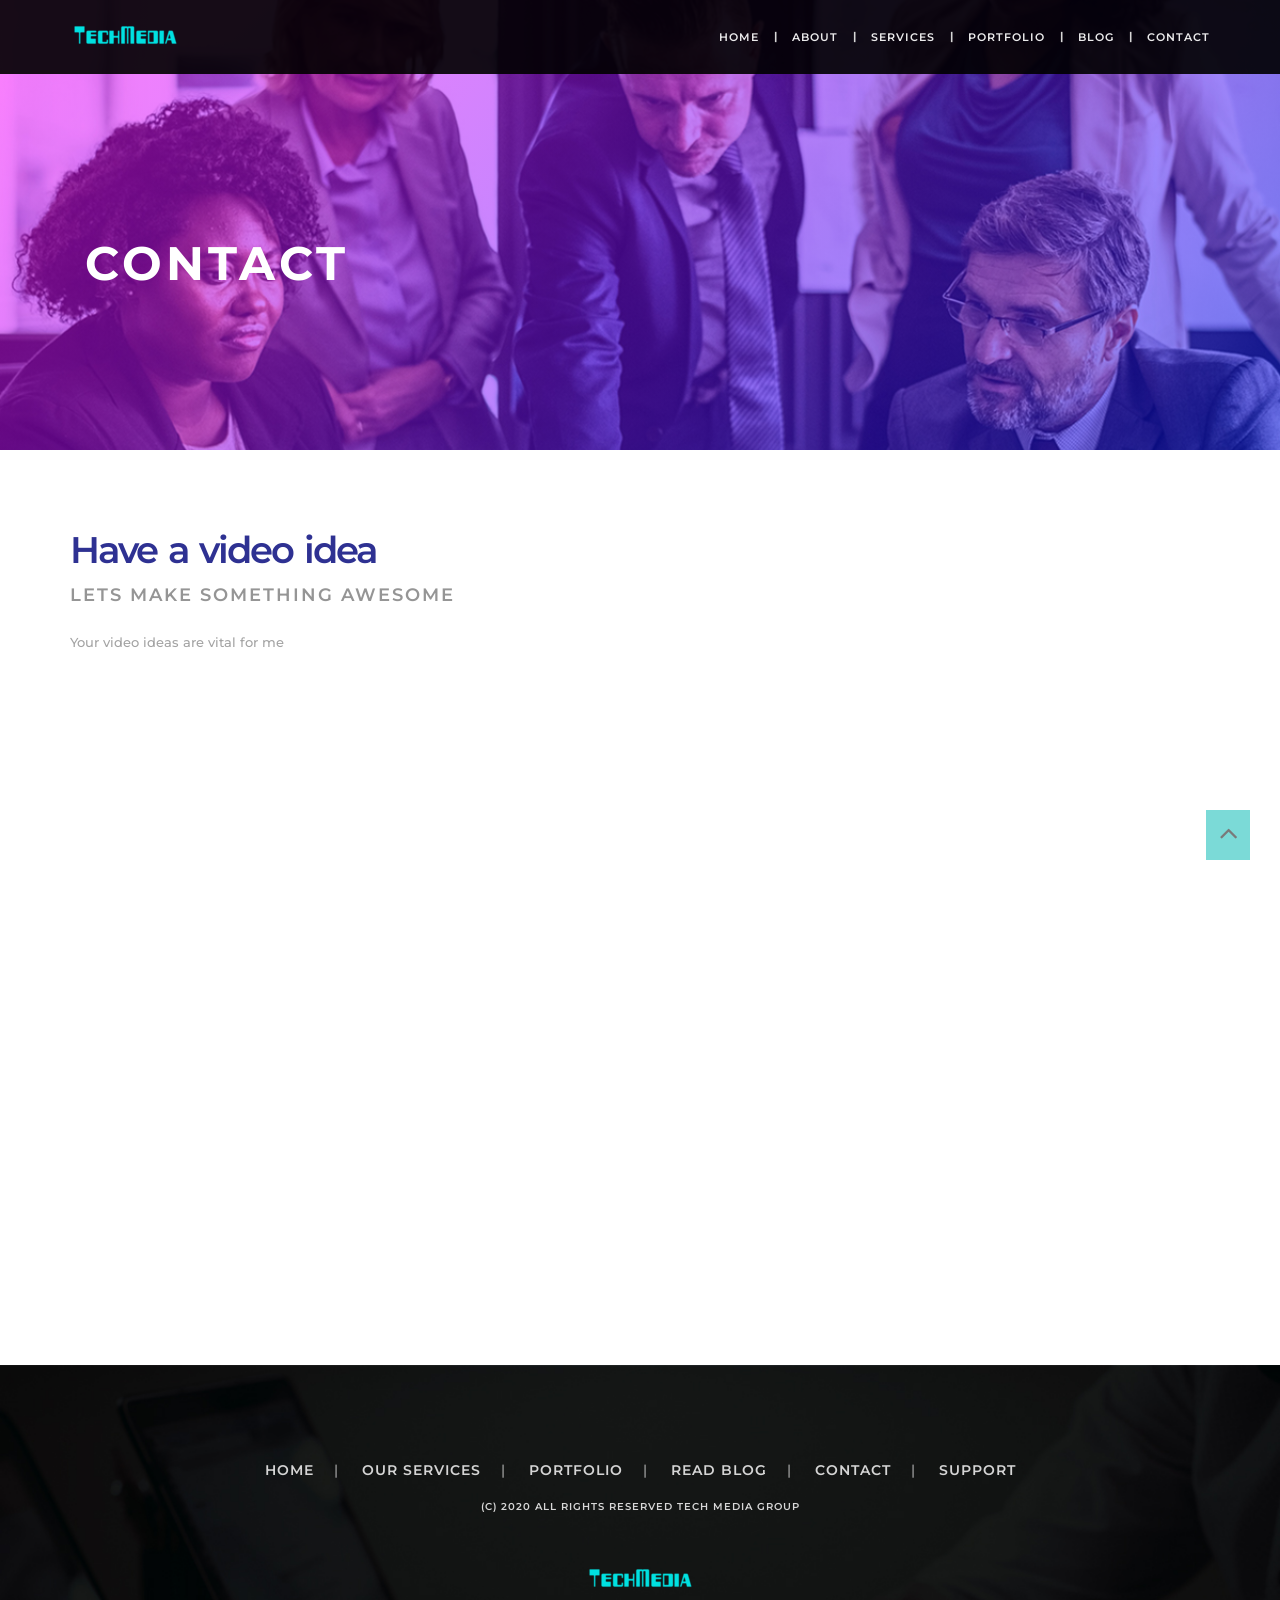
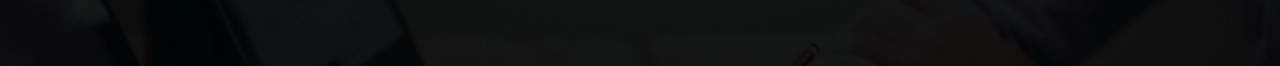
<file: contact.html>
<!DOCTYPE html>
<html lang="en">
  <head>
   <!-- Meta Tags -->
    <meta charset="utf-8">
    <meta http-equiv="X-UA-Compatible" content="IE=edge">
    <meta name="description" content="Tech Talk 2000">
    <meta name="keywords" content="Tech Talk 2000,Youtube,Microsoft Flight Simulator,2020,X-box,Microsoft,AMD,Intel,Samsung,Facebook,Google,PUBG,Epic Games,Fortnite,LTT">
    <meta name="author" content="">
    <meta name="viewport" content="width=device-width, initial-scale=1">
         
          <title>Tech Talk 2000</title>
          <!-- bootstrap -->
          <link href="css/bootstrap.min.css" rel="stylesheet">
          <!-- Custom CSS: custom Styles -->
          <link href="css/animate.css" rel="stylesheet">
          <link href="css/viewbox.css" rel="stylesheet">
          <link href="css/main.css" rel="stylesheet">
<style>
.banner {
    display: flex;
    align-items: center;
    height: 50vh;
    color: #fff;
    position: relative;
    text-transform: uppercase;
    background-position: top;
    background-size: cover;
    background-repeat: no-repeat;
    background-image: url('images/banner.jpg');
}
.banner  h1 {
    text-align: left;
}
footer {background-image: url("images/banner-customers.jpg");background-repeat: no-repeat;background-size: cover;background-position: top;}
</style>
          
          <!-- Google Font and font-awesome -->
          <link href="https://cdnjs.cloudflare.com/ajax/libs/font-awesome/4.7.0/css/font-awesome.css" rel="stylesheet">
          <link href="https://fonts.googleapis.com/css?family=Montserrat:100,100i,200,300,400,400i,500,500i,600,700,900" rel="stylesheet">
                
          <!-- HTML5 shim and Respond.js for IE8 support of HTML5 elements and media queries -->
          <!-- WARNING: Respond.js doesn't work if you view the page via file:// -->
          <!--[if lt IE 9]>
           
            <script src="https://oss.maxcdn.com/html5shiv/3.7.3/html5shiv.min.js"></script>
            <script src="https://oss.maxcdn.com/respond/1.4.2/respond.min.js"></script>
          <![endif]-->
  </head>
  
<!-- Body Start-->
<body>
<!-- Navbar Start-->
    <!-- Navigation -->
    <nav class="navbar navbar-inverse navbar-fixed-top">
        <div class="container">
            <!-- Brand -->
            <div class="navbar-header">
                <button type="button" class="navbar-toggle collapsed" data-toggle="collapse" data-target="#navbar-collapse" aria-expanded="false">
                    <span class="sr-only">Toggle navigation</span>
                    <span class="icon-bar"></span>
                    <span class="icon-bar"></span>
                    <span class="icon-bar"></span>
                </button>
                <a class="navbar-brand" href="index.html"><img src="images/logo.png" alt="logo"></a>
            </div>
            <div class="collapse navbar-collapse" id="navbar-collapse">
                <!-- Nav links -->
                <ul class="nav navbar-nav navbar-right">
                   <li><a href="index.html">home</a></li>
                   <li class="hidden-xs">|</li>
                   <li><a href="about.html">About</a></li>
                   <li class="hidden-xs">|</li>
                   <li><a href="services.html">services</a></li>
                   <li class="hidden-xs">|</li>
                   <li><a href="portfolio.html">portfolio</a></li>
                   <li class="hidden-xs">|</li>
                   <li><a href="blog.html">Blog</a></li>
                   <li class="hidden-xs">|</li>
                   <li><a href="contact.html">contact</a></li>
                </ul>
            </div>
        </div>
    </nav>
<!-- Navbar Ended-->

<!-- Jumbotron Start-->
<div class="text-center banner">
   <div class="gradient"></div>
    <div class="container">
       <div class="row">
           <div class="col-md-12">
                <h1 data-aos="fade-left" data-aos-easing="linear" data-aos-duration="800">Contact</h1>
           </div>
       </div>
    </div>
</div>
<!-- Jumbotron Ended-->

<!-- Support section Start -->
<section class="contact">
<div class="container">
  <div class="row">
    <div class="col-sm-6 col" data-aos="fade-right" data-aos-anchor-placement="bottom-bottom" data-aos-duration="1000">
         <h3>Have a video idea</h3>
         <h4>lets make something awesome</h4>
         <p>Your video ideas are vital for me</p>
    
    <iframe src="https://docs.google.com/forms/d/e/1FAIpQLSeo6VJD4cFwHfxQNRdnGbxAfBL2THEqKPwOcJUYDGixBnxAeA/viewform?embedded=true" width="640" height="570" frameborder="0" marginheight="0" marginwidth="0">Loading…</iframe>
        </div>
      </div>
    </div>
    </form>
  </div>
</div>
</section>
<!-- Support section Ended -->

<!-- Footer section Start -->
<footer>
    <!-- container Start-->
    <div class="container">
       <div class="row" data-aos="fade-up" data-aos-anchor-placement="bottom-bottom" data-aos-duration="1000">
           <ul>
               <li><a href="index.html">Home </a></li><li class="semicolon">|</li>
               <li><a href="services.html">our services</a></li><li class="semicolon">|</li>
               <li><a href="portfolio.html">portfolio</a></li><li class="semicolon">|</li>
               <li><a href="blog_single.html">Read Blog</a></li><li class="semicolon">|</li>
               <li><a href="support.html">contact</a></li><li class="semicolon">|</li>
               <li><a href="support.html">support</a></li>
           </ul>
           <p>(C) 2020 All rights reserved Tech Media Group</p>
       </div>
       <div class="footer-logo">
              <a href="index.html"><img src="images/logo.png" alt="footer-logo"></a>
       </div>
    </div>
    <!-- container Ended-->
</footer>
<!-- Footer section Ended --> 

<div class='scrolltop'>
    <div class='scroll icon'><i class="fa fa-4x fa-angle-up"></i></div>
</div>
   
    <!-- jQuery (necessary for Bootstrap's JavaScript plugins) -->
    <script src="https://ajax.googleapis.com/ajax/libs/jquery/1.11.3/jquery.min.js"></script>
    <!-- Include all compiled plugins (below), or include individual files as needed -->
    <script src="js/animate.js"></script>
    <script src="js/bootstrap.min.js"></script>
    <script src="js/jquery.viewbox.min.js"></script>
    <script src="js/custom.js"></script>

    </body>
  <!-- Body Ended -->
</html>
</file>
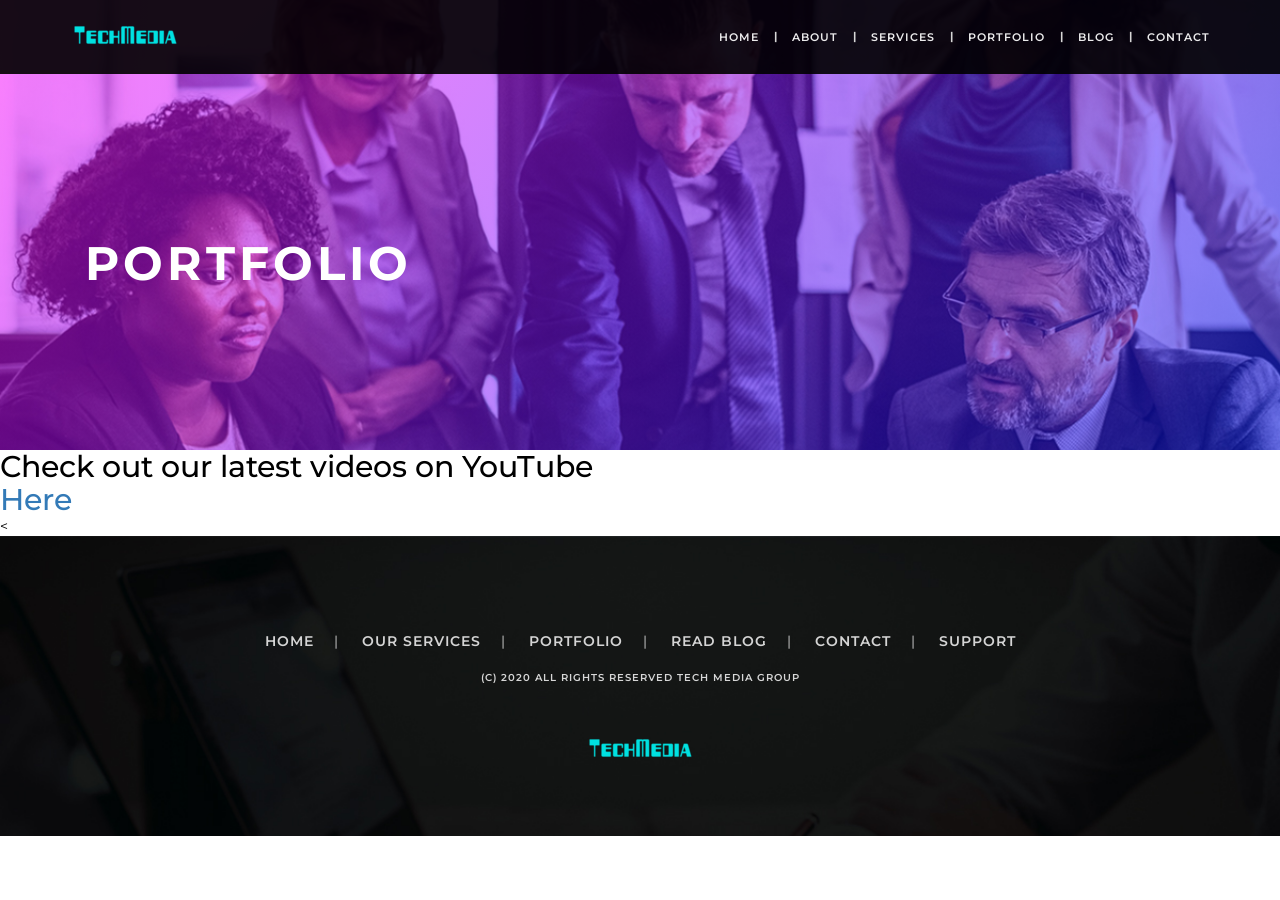
<file: portfolio.html>
<!DOCTYPE html>
<html lang="en">
  <head>
   <!-- Meta Tags -->
    <meta charset="utf-8">
    <meta http-equiv="X-UA-Compatible" content="IE=edge">
    <meta name="description" content="Tech Talk 2000">
    <meta name="keywords" content="Tech Talk 2000,Youtube,Microsoft Flight Simulator,2020,X-box,Microsoft,AMD,Intel,Samsung,Facebook,Google,PUBG,Epic Games,Fortnite,LTT">
    <meta name="author" content="">
    <meta name="viewport" content="width=device-width, initial-scale=1">
         
          <title>Tech Talk 2000</title>
          <!-- bootstrap -->
          <link href="css/bootstrap.min.css" rel="stylesheet">
          <!-- Custom CSS: custom Styles -->
          <link href="css/animate.css" rel="stylesheet">
          <link href="css/viewbox.css" rel="stylesheet">
          <link href="css/main.css" rel="stylesheet">
<style>
.banner {
    display: flex;
    align-items: center;
    height: 50vh;
    color: #fff;
    position: relative;
    text-transform: uppercase;
    background-position: top;
    background-size: cover;
    background-repeat: no-repeat;
    background-image: url('images/banner.jpg');
}
.banner  h1 {
    text-align: left;
}
footer {background-image: url("images/banner-customers.jpg");background-repeat: no-repeat;background-size: cover;background-position: top;}
</style>
          
          <!-- Google Font and font-awesome -->
          <link href="https://cdnjs.cloudflare.com/ajax/libs/font-awesome/4.7.0/css/font-awesome.css" rel="stylesheet">
          <link href="https://fonts.googleapis.com/css?family=Montserrat:100,100i,200,300,400,400i,500,500i,600,700,900" rel="stylesheet">
                
          <!-- HTML5 shim and Respond.js for IE8 support of HTML5 elements and media queries -->
          <!-- WARNING: Respond.js doesn't work if you view the page via file:// -->
          <!--[if lt IE 9]>
           
            <script src="https://oss.maxcdn.com/html5shiv/3.7.3/html5shiv.min.js"></script>
            <script src="https://oss.maxcdn.com/respond/1.4.2/respond.min.js"></script>
          <![endif]-->
  </head>
  
<!-- Body Start-->
<body>
<!-- Navbar Start-->
    <!-- Navigation -->
    <nav class="navbar navbar-inverse navbar-fixed-top">
        <div class="container">
            <!-- Brand -->
            <div class="navbar-header">
                <button type="button" class="navbar-toggle collapsed" data-toggle="collapse" data-target="#navbar-collapse" aria-expanded="false">
                    <span class="sr-only">Toggle navigation</span>
                    <span class="icon-bar"></span>
                    <span class="icon-bar"></span>
                    <span class="icon-bar"></span>
                </button>
                <a class="navbar-brand" href="index.html"><img src="images/logo.png" alt="logo"></a>
            </div>
            <div class="collapse navbar-collapse" id="navbar-collapse">
                <!-- Nav links -->
                <ul class="nav navbar-nav navbar-right">
                   <li><a href="index.html">home</a></li>
                   <li class="hidden-xs">|</li>
                   <li><a href="about.html">About</a></li>
                   <li class="hidden-xs">|</li>
                   <li><a href="services.html">services</a></li>
                   <li class="hidden-xs">|</li>
                   <li><a href="portfolio.html">portfolio</a></li>
                   <li class="hidden-xs">|</li>
                   <li><a href="blog.html">Blog</a></li>
                   <li class="hidden-xs">|</li>
                   <li><a href="support.html">contact</a></li>
                </ul>
            </div>
        </div>
    </nav>
<!-- Navbar Ended-->

<!-- Jumbotron Start-->
<div class="text-center banner">
   <div class="gradient"></div>
    <div class="container">
       <div class="row">
           <div class="col-md-12">
                <h1 data-aos="fade-left" data-aos-easing="linear" data-aos-duration="800">Portfolio</h1>
           </div>
       </div>
    </div>
</div>
<!-- Jumbotron Ended-->
<H2> Check out our latest videos on YouTube<br>
<a href="https://www.youtube.com/channel/UCl98RXE_wrY3l3T2IS-Cf4A/videos">Here</a></H2>


<
<footer>
    <!-- container Start-->
    <div class="container">
       <div class="row" data-aos="fade-up" data-aos-anchor-placement="bottom-bottom" data-aos-duration="1000">
           <ul>
               <li><a href="index.html">Home </a></li><li class="semicolon">|</li>
               <li><a href="services.html">our services</a></li><li class="semicolon">|</li>
               <li><a href="portfolio.html">portfolio</a></li><li class="semicolon">|</li>
               <li><a href="blog_single.html">Read Blog</a></li><li class="semicolon">|</li>
               <li><a href="support.html">contact</a></li><li class="semicolon">|</li>
               <li><a href="support.html">support</a></li>
           </ul>
           <p>(C) 2020 All rights reserved Tech Media Group</p>
       </div>
       <div class="footer-logo">
              <a href="index.html"><img src="images/logo.png" alt="footer-logo"></a>
       </div>
    </div>
    <!-- container Ended-->
</footer>
<!-- Footer section Ended --> 

<div class='scrolltop'>
    <div class='scroll icon'><i class="fa fa-4x fa-angle-up"></i></div>
</div>
   
    <!-- jQuery (necessary for Bootstrap's JavaScript plugins) -->
    <script src="https://ajax.googleapis.com/ajax/libs/jquery/1.11.3/jquery.min.js"></script>
    <!-- Include all compiled plugins (below), or include individual files as needed -->
    <script src="js/animate.js"></script>
    <script src="js/bootstrap.min.js"></script>
    <script src="js/jquery.viewbox.min.js"></script>
    <script src="js/custom.js"></script>

    </body>
  <!-- Body Ended -->
</html>
</file>
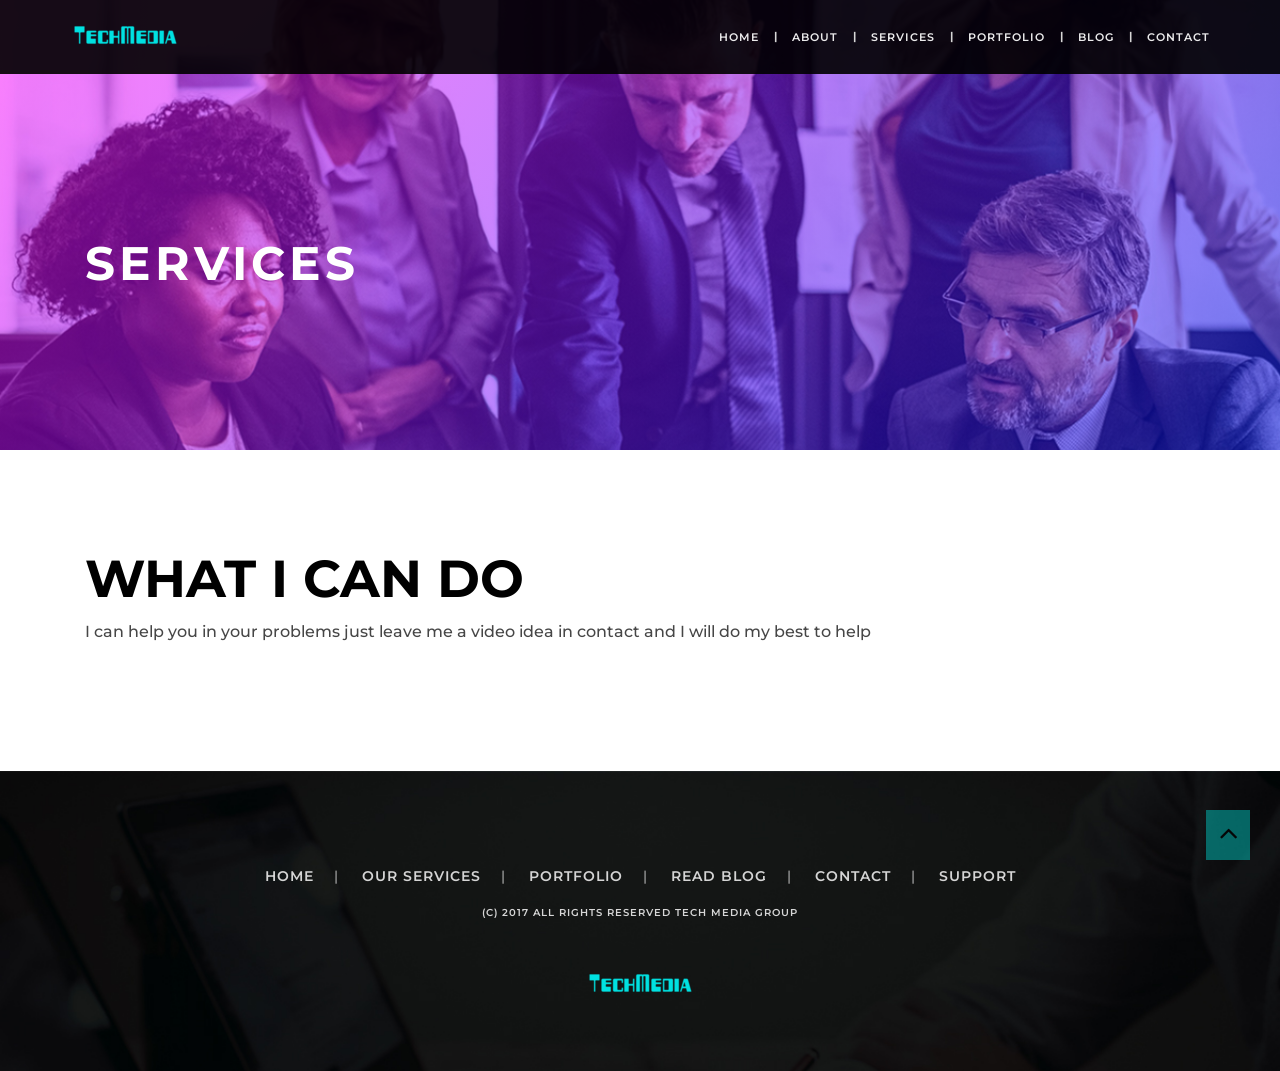
<file: services.html>
<!DOCTYPE html>
<html lang="en">
  <head>
   <!-- Meta Tags -->
    <meta charset="utf-8">
    <meta http-equiv="X-UA-Compatible" content="IE=edge">
    <meta name="description" content="Tech Talk 2000">
    <meta name="keywords" content="Tech Talk 2000,Youtube,Microsoft Flight Simulator,2020,X-box,Microsoft,AMD,Intel,Samsung,Facebook,Google,PUBG,Epic Games,Fortnite,LTT">
    <meta name="author" content="">
    <meta name="viewport" content="width=device-width, initial-scale=1">
         
          <title>Tech Talk 2000</title>
          <!-- bootstrap -->
          <link href="css/bootstrap.min.css" rel="stylesheet">
          <!-- Custom CSS: custom Styles -->
          <link href="css/animate.css" rel="stylesheet">
          <link href="css/viewbox.css" rel="stylesheet">
          <link href="css/main.css" rel="stylesheet">
<style>
.banner {
    display: flex;
    align-items: center;
    height: 50vh;
    color: #fff;
    position: relative;
    text-transform: uppercase;
    background-position: top;
    background-size: cover;
    background-repeat: no-repeat;
    background-image: url('images/banner.jpg');
}
.banner  h1 {
    text-align: left;
}
footer {background-image: url("images/banner-customers.jpg");background-repeat: no-repeat;background-size: cover;background-position: top;}
</style>
          
          <!-- Google Font and font-awesome -->
          <link href="https://cdnjs.cloudflare.com/ajax/libs/font-awesome/4.7.0/css/font-awesome.css" rel="stylesheet">
          <link href="https://fonts.googleapis.com/css?family=Montserrat:100,100i,200,300,400,400i,500,500i,600,700,900" rel="stylesheet">
                
          <!-- HTML5 shim and Respond.js for IE8 support of HTML5 elements and media queries -->
          <!-- WARNING: Respond.js doesn't work if you view the page via file:// -->
          <!--[if lt IE 9]>
           
            <script src="https://oss.maxcdn.com/html5shiv/3.7.3/html5shiv.min.js"></script>
            <script src="https://oss.maxcdn.com/respond/1.4.2/respond.min.js"></script>
          <![endif]-->
  </head>
  
<!-- Body Start-->
<body>
<!-- Navbar Start-->
    <!-- Navigation -->
    <nav class="navbar navbar-inverse navbar-fixed-top">
        <div class="container">
            <!-- Brand -->
            <div class="navbar-header">
                <button type="button" class="navbar-toggle collapsed" data-toggle="collapse" data-target="#navbar-collapse" aria-expanded="false">
                    <span class="sr-only">Toggle navigation</span>
                    <span class="icon-bar"></span>
                    <span class="icon-bar"></span>
                    <span class="icon-bar"></span>
                </button>
                <a class="navbar-brand" href="index.html"><img src="images/logo.png" alt="logo"></a>
            </div>
            <div class="collapse navbar-collapse" id="navbar-collapse">
                <!-- Nav links -->
                <ul class="nav navbar-nav navbar-right">
                   <li><a href="index.html">home</a></li>
                   <li class="hidden-xs">|</li>
                   <li><a href="about.html">About</a></li>
                   <li class="hidden-xs">|</li>
                   <li><a href="services.html">services</a></li>
                   <li class="hidden-xs">|</li>
                   <li><a href="portfolio.html">portfolio</a></li>
                   <li class="hidden-xs">|</li>
                   <li><a href="blog.html">blog</a></li>
                   <li class="hidden-xs">|</li>
                   <li><a href="support.html">contact</a></li>
                </ul>
            </div>
        </div>
    </nav>
<!-- Navbar Ended-->
<!-- Jumbotron Start-->
<div class="text-center banner">
   <div class="gradient"></div>
    <div class="container">
       <div class="row">
           <div class="col-md-12">
                <h1 data-aos="fade-left" data-aos-easing="linear" data-aos-duration="1500">Services</h1>
           </div>
       </div>
    </div>
</div>
<!-- Jumbotron Ended-->

<!-- services section Start -->
<section id="services">
<div class="container">
  <div class="part-1">
   <div class="row">
       <div class="col-md-12 heading">
          <h3>What I can do</h3>
          <h4>I can help you in your problems just leave me a video idea in contact and I will do my best to help</h4>
       </section>
<!-- services section Ended -->
<footer>
    <!-- container Start-->
    <div class="container">
       <div class="row" data-aos="fade-up" data-aos-anchor-placement="bottom-bottom" data-aos-duration="1000">
           <ul>
               <li><a href="index.html">Home </a></li><li class="semicolon">|</li>
               <li><a href="services.html">our services</a></li><li class="semicolon">|</li>
               <li><a href="portfolio.html">portfolio</a></li><li class="semicolon">|</li>
               <li><a href="blog_single.html">Read Blog</a></li><li class="semicolon">|</li>
               <li><a href="support.html">contact</a></li><li class="semicolon">|</li>
               <li><a href="support.html">support</a></li>
           </ul>
           <p>(C) 2017 All rights reserved Tech Media Group</a></span></p>
       </div>
       <div class="footer-logo">
              <a href="index.html"><img src="images/logo.png" alt="footer-logo"></a>
       </div>
    </div>
    <!-- container Ended-->
</footer>
<!-- Footer section Ended --> 

<div class='scrolltop'>
    <div class='scroll icon'><i class="fa fa-4x fa-angle-up"></i></div>
</div>
   
    <!-- jQuery (necessary for Bootstrap's JavaScript plugins) -->
    <script src="https://ajax.googleapis.com/ajax/libs/jquery/1.11.3/jquery.min.js"></script>
    <!-- Include all compiled plugins (below), or include individual files as needed -->
    <script src="js/animate.js"></script>
    <script src="js/bootstrap.min.js"></script>
    <script src="js/jquery.viewbox.min.js"></script>
    <script src="js/custom.js"></script>

    </body>
  <!-- Body Ended -->
</html>
</file>
<file: css/viewbox.css>
.viewbox-container{
	position: fixed;
	top: 0;
	left: 0;
	right: 0;
	bottom: 0;
	background: rgba(0,0,0,.5);
	z-index: 700;
}
.viewbox-body{
	position: absolute;
	top: 50%;
	left: 50%;
	background: #fff;
	-webkit-border-radius: 10px;
	-moz-border-radius: 10px;
	border-radius: 10px;
	-webkit-box-shadow: 0 0 10px rgba(0, 0, 0, 0.6);
	-moz-box-shadow: 0 0 10px rgba(0, 0, 0, 0.6);
	box-shadow: 0 0 10px rgba(0, 0, 0, 0.6);
	overflow: auto;
}
.viewbox-header{
	margin: 10px;
}
.viewbox-content{
	margin: 10px;
	width: 300px;
	height: 300px;
}
.viewbox-footer{
	margin: 10px;
}
.viewbox-content .viewbox-image{
	width: 100%;
	height: 100%;
}

/* buttons */
.viewbox-button-default{
	cursor: pointer;
    height: 64px;
    width: 64px;
}
.viewbox-button-default > svg{
	width: 100%;
	height: 100%;
	background: inherit;
	fill: inherit;
	pointer-events: none;
	transform: translateX(0px);
}
.viewbox-button-default{
	fill: #999;
}
.viewbox-button-default:hover{
    fill: #fff;
}

.viewbox-button-close{
	position:absolute;
	top:10px;
	right: 10px;
	z-index:9;
}
.viewbox-button-next,
.viewbox-button-prev{
	position:absolute;
	top: 50%;
	height: 128px;
    width: 128px;
	margin: -64px 0 0;
	z-index:9;
}
.viewbox-button-next{
	right: 10px;
}
.viewbox-button-prev{
	left: 10px;
}
@media (max-width: 480px) {
	.viewbox-button-close{
		top: 0;
		right: 0;
	}
	.viewbox-button-next,
	.viewbox-button-prev{
		height: 81px;
    	width: 81px;
		margin-top: -40px;
	}
	.viewbox-button-next{
		right:-15px;
	}
	.viewbox-button-prev{
		left:-15px;
	}
}

/* loader */
.viewbox-container .loader{
	widows: 100%;
	position: absolute;
	left: 50%;
	top: 50%;
	margin:-25px 0 0 -25px;
}
.viewbox-container .loader *{
	margin: 0;
	padding: 0;
}
.viewbox-container .loader .spinner{
	width: 50px;
	height: 50px;
	position: relative;
	margin: 0 auto;
}
.viewbox-container .loader .double-bounce1,
.viewbox-container .loader .double-bounce2{
	width: 100%;
	height: 100%;
	border-radius: 50%;
	background-color: #999;
	opacity: 0.6;
	position: absolute;
	top: 0;
	left: 0;
	-webkit-animation: sk-bounce 2.0s infinite ease-in-out;
	animation: sk-bounce 2.0s infinite ease-in-out;
}
.viewbox-container .loader .double-bounce2 {
	-webkit-animation-delay: -1.0s;
	animation-delay: -1.0s;
}
@-webkit-keyframes sk-bounce{
	0%, 100% { -webkit-transform: scale(0.0) }
	50% { -webkit-transform: scale(1.0) }
}

@keyframes sk-bounce{
	0%, 100% { 
		transform: scale(0.0);
		-webkit-transform: scale(0.0);
	} 50% { 
		transform: scale(1.0);
		-webkit-transform: scale(1.0);
	}
}
</file>
<file: css/main.css>
/*=====================================================
       Corporate Agency Website Stylesheet
             Body Core Stylesheet
======================================================*/

* {
    -webkit-box-sizing: border-box;
    -moz-box-sizing: border-box;
    box-sizing: border-box
}

*:before,
*:after {
    -webkit-box-sizing: border-box;
    -moz-box-sizing: border-box;
    box-sizing: border-box
}

body {
    width: 100%;
    height: auto;
    margin: 0px;
    padding: 0px;
    color: black;
    position: relative;
    overflow-x: hidden;
    background-color: white;
    font-family: 'Montserrat', sans-serif;
    position: relative;
    overflow-x: hidden;
}

body,
html {
    height: 100%;
}

.nav .open > a,
.nav .open > a:hover,
.nav .open > a:focus {
    background-color: transparent;
}

.row {
    margin-right: 0;
    margin-left: 0;
}

.btn:focus,
.btn:active {
    outline: none !important;
    box-shadow: none;
}

h1,
h2,
h3,
h4,
h5,
h6,
ul {
    margin: 0px;
    padding: 0px
}

ul {
    list-style-type: none;
    margin: 0;
    padding: 0;
    display: block;
}

li {
    display: list-item;
}

a:hover {
    text-decoration: none;
}

/* scrolltop */

.scrolltop {
    display: none;
    width: 100%;
    margin: 0 auto;
    position: fixed;
    bottom: 20px;
    z-index: 99;
    right: 10px;
}

.scroll {
    position: absolute;
    right: 20px;
    bottom: 20px;
    background: #03b9b3;
    padding: 12px;
    text-align: center;
    margin: 0 0 0 0;
    cursor: pointer;
    transition: 0.5s;
    -moz-transition: 0.5s;
    -webkit-transition: 0.5s;
    -o-transition: 0.5s;
}

.scroll:hover {
    background: #00fff7;
    transition: 0.5s;
    -moz-transition: 0.5s;
    -webkit-transition: 0.5s;
    -o-transition: 0.5s;
}

.scroll:hover .fa {
    padding-top: -10px;
}

.scroll .fa {
    font-size: 30px;
    margin-top: -5px;
    margin-left: 1px;
    transition: 0.5s;
    -moz-transition: 0.5s;
    -webkit-transition: 0.5s;
    -o-transition: 0.5s;
}

/*== Navbar ==*/

.navbar {
    margin: 0;
    border-radius: 0;
}

.navbar-inverse {
    background-color: rgba(0, 0, 0, 0.91);
    border: none;
}

.navbar-brand > img {
    padding: 7px 0;
}

.navbar li {
    line-height: 5.5em;
    color: white;
}

.navbar .hidden-xs {
    font-weight: 700;
    line-height: 72px;
    font-size: 11px;
    color: #d7d7d7;
}

.navbar-inverse .navbar-nav > li > a {
    color: rgba(255, 255, 255, 0.92);
    text-transform: uppercase;
    font-size: 11px;
    font-weight: 600;
    letter-spacing: 1px;
    line-height: 4;
}

.navbar-inverse .navbar-nav > li > a:hover,
.navbar .hidden-xs:hover {
    color: rgb(2, 228, 230);
}

.banner {
    display: flex;
    justify-content: center;
    align-items: center;
    height: 100vh;
    color: #fff;
    padding-top: 90px;
    position: relative;
    text-transform: uppercase;
    background-position: center;
    background-size: cover;
    background-repeat: no-repeat;
    background-image: url('../images/banner.jpg');
}

.banner .gradient {
    background: -moz-linear-gradient(-45deg, rgba(255, 0, 251, 0.5) 0%, rgba(0, 24, 255, 0.5) 100%);
    background: -webkit-linear-gradient(-45deg, rgba(255, 0, 251, 0.5) 0%, rgba(0, 24, 255, 0.5) 100%);
    background: linear-gradient(135deg, rgba(255, 0, 251, 0.5) 0%, rgba(0, 24, 255, 0.5) 100%);
    filter: progid:DXImageTransform.Microsoft.gradient( startColorstr='#80ff00fb', endColorstr='#800018ff', GradientType=1);
    position: absolute;
    width: 100%;
    height: 100%;
    top: 0;
}

.banner h1 {
    font-size: 47px;
    font-weight: 700;
    letter-spacing: 4px;
    padding-bottom: 12px;
}

.banner p {
    font-size: 24px;
    font-weight: 600;
    letter-spacing: 3px;
    padding-bottom: 35px;
}

.banner p .btn-primary,
.btn-success {
    width: 162px;
    color: #000;
    border: none;
    font-size: 13px;
    font-weight: 700;
    margin-right: 10px;
    padding: 19px 0;
    border-radius: 3px;
    letter-spacing: 1px;
    background-color: rgba(255, 255, 255, 0.78);
}

.banner p .btn-primary:hover {
    color: white;
}

.banner p .btn-success {
    background-color: rgba(0, 225, 255, 0.87);
    margin-right: 0;
}

/*== About Section Start ==*/

.about .col,
.team .col {
    padding-right: 0;
    padding-left: 0;
}

.about .text-block {
    position: absolute;
    bottom: 89%;
    height: 0;
    left: 13%;
    right: 13%;
    justify-content: center;
}

.about .inner-contant {
    padding-left: 53px;
    padding-top: 0;
}

.about i {
    font-size: 31px;
}

.about .fa {
    margin-right: 15px;
    color: white;
}

.about .text-block a span {
    color: #00ffff;
    font-size: 32px;
    line-height: 2;
}

.about .text-block p {
    color: white;
    letter-spacing: 0.5px;
    line-height: 26px;
    font-size: 13px;
    color: rgba(255, 255, 255, 0.85);
}

.about .item {
    position: relative;
    border: 0.5px solid #333;
    overflow: hidden;
}

.about .item img {
    max-width: 100%;

    -moz-transition: all 0.3s;
    -webkit-transition: all 0.3s;
    transition: all 0.3s;
}

.about .item:hover img {
    -moz-transform: scale(1.1);
    -webkit-transform: scale(1.1);
    transform: scale(1.1);
}

/*== Technologies Section Start ==*/

.technologies .col,
.contact .col {
    padding-right: 0;
    padding-left: 0;
}

.technologies {
    padding-top: 97px;
    padding-bottom: 35px;
}

.technologies .technologie {
    padding: 0 25px;
    padding-bottom: 60px;
}

.technologies .fa {
    font-size: 37px;
    color: #cacaca;
    padding-bottom: 30px;
}

.technologies .technologie h3 {
    font-size: 22px;
    font-weight: 600;
    color: #2e3192;
    padding-bottom: 15px;
}

.technologies .technologie p {
    font-size: 13px;
    font-weight: 600;
    color: #a3a3a3;
    line-height: 25px;
}

.technologies .view-technologie h2 {
    font-size: 35px;
    font-weight: 600;
    color: #2e3192;
    padding-bottom: 15px;
    letter-spacing: -1px;
}

.technologies .view-technologie h4 {
    font-size: 18px;
    font-weight: 600;
    color: #959595;
    padding-bottom: 22px;
    text-transform: uppercase;
}

.technologies .view-technologie p,
.second-contant p {
    font-size: 13px;
    font-weight: 600;
    line-height: 2;
    color: #a3a3a3;
    padding-bottom: 43px;
}

.technologies .view-technologie .btn {
    width: 272px;
    color: white;
    font-size: 13px;
    font-weight: 600;
    padding: 16px 0;
    letter-spacing: 1px;
    margin-bottom: 186px;
    background-color: #2e3192;
    text-transform: uppercase;
}

.technologies .btn:hover {
    color: white;
}

/*== Technologies Section Ended ==*/

/*== Specialities Section Start ==*/

.specialities .row {
    margin-right: -15px;
    margin-left: -15px;
}

.specialities .image {
    height: 500px;
    width: 100%;
    background-image: url("../images/specialities.jpg");
    background-size: cover;
    background-repeat: no-repeat;
}

.specialities {
    width: 100%;
    height: auto;
    padding-bottom: 111px;
}

.specialities .part {
    width: 100%;
    height: 505px;
    background: white;
}

.specialities .inner-contant {
    height: 10em;
    padding: 0 30px;
    position: relative
}

.specialities h2 {
    color: #2e3192;
    font-size: 37px;
    padding-bottom: 20px;
}

.specialities h4 {
    color: #959595;
    font-size: 18px;
    padding-bottom: 50px;
}

.specialities .progress {
    width: 81%;
    height: 13px;
    margin: 0 55px;
    margin-bottom: 35px;
    border-radius: 6px;
}

.specialities .progress-bar {
    background-color: #39b54a;
}

.specialities .specialitie h3 {
    font-size: 22px;
    text-transform: capitalize;
    font-weight: 600;
    padding-bottom: 15px;
}

.specialities .specialitie i {
    margin-right: 20px;
    font-size: 30px;
    color: #dddddd;
}

.specialities .specialitie a {
    color: #2e3192;
}

/*== services ==*/

.services {
    text-align: center;
    padding-top: 77px;
}

.services h3 {
    font-size: 37px;
    font-weight: 700;
    padding-bottom: 12px;
    color: #b7b7b7;
    text-transform: capitalize;
}

.services h4 {
    font-size: 18px;
    color: #b7b7b7;
    letter-spacing: 3px;
    padding-bottom: 70px;
    text-transform: uppercase;
}

.services h5 {
    font-size: 16px;
    color: black;
    letter-spacing: 3px;
    text-transform: uppercase;
}

.inner-part {
    position: relative;
    width: 100%;
}

.services .img-responsive {
    width: 100%;
}

.overlay {
    position: absolute;
    top: 0;
    bottom: 0;
    left: 0;
    right: 0;
    height: 100%;
    width: 100%;
    opacity: 0;
    transition: .3s ease;
    background-color: rgba(0, 255, 255, 0.76);
}

.thumbnail:hover .overlay {
    width: 100%;
    opacity: 1;
}

/*== viewbox ==*/

.viewbox-header {
    margin: -5px;
    text-align: center;
    padding-top: 10px;
}

.viewbox-button-prev {
    left: 0;
}

.viewbox-button-next {
    right: 0;
}

.viewbox-button-next,
.viewbox-button-prev {
    position: absolute;
    top: 50%;
    height: 110px;
    width: 110px;
    margin: -64px 0 0;
    z-index: 9;
}

.viewbox-button-close {
    height: 50px;
}

.overlay span {
    font-size: 18px;
    font-family: 'Montserrat', sans-serif;
    padding-left: 5px;
    font-weight: 500;
}

.thumbnail .icon {
    color: white;
    font-size: 20px;
    position: absolute;
    top: 50%;
    left: 50%;
    transform: translate(-50%, -50%);
    -ms-transform: translate(-50%, -50%);
    text-align: center;
    text-transform: uppercase;
}

.fa-search:hover {
    color: #eee;
}

/*== Team ==*/

.team {
    width: 100%;
    color: white;
    padding-top: 68px;
    background-image: url("../images/banner-team.jpg");
    background-size: cover;
    background-repeat: no-repeat;
}

.team h4 {
    font-size: 37px;
    font-weight: 700;
    padding-bottom: 15px;
    text-align: center;
    text-transform: capitalize;
}

.team h5 {
    font-size: 13px;
    line-height: 24px;
    letter-spacing: 0.5px;
    padding-bottom: 30px;
    color: rgba(255, 255, 255, 0.6901960784313725);
    text-transform: capitalize;
}

.team h6 {
    font-size: 18px;
    text-align: center;
    letter-spacing: 3px;
    padding-bottom: 70px;
    text-transform: uppercase;
}

.team h3 {
    font-size: 16px;
    text-align: left;
    line-height: 28px;
    font-weight: 600;
    padding-bottom: 25px;
    text-transform: uppercase;
}

.team h3 a {
    color: white;
}

#blog h3 a {
    color: black;
    text-shadow: 0.5px 0.5px #d5d5d5;
}

.team p a {
    font-size: 13px;
    text-align: left;
    color: yellow;
}

.inner-part img {
    width: 100%;
    margin-bottom: 30px;
}

.team img {
    width: 100%;
    margin-bottom: 30px;
}

.inner-contant {
    padding: 0 30px;
}

/*== contact ==*/

.contact {
    padding-top: 80px;
    padding-bottom: 90px;
}

.py-5 {
    width: 670px;
}

.contact h3 {
    font-size: 37px;
    font-weight: 600;
    word-spacing: 3px;
    letter-spacing: -2px;
    padding-bottom: 15px;
    color: #2e3192;
}

.contact h4 {
    color: #959595;
    font-size: 18px;
    font-weight: 600;
    letter-spacing: 2px;
    padding-bottom: 25px;
    text-transform: uppercase;
}

.contact p {
    color: #a3a3a3;
    font-size: 13px;
    font-weight: 500;
    line-height: 25px;
    padding-bottom: 35px;
    padding-right: 57px;
}

.contact address p {
    color: #a3a3a3;
    font-size: 18px;
    font-weight: 500;
    line-height: 25px;
    padding-bottom: 0;
}

.contact address .fa {
    margin-right: 20px;
    font-size: 20px;
}

.form-control {
    height: 52px;
    border-radius: 0;
    margin-bottom: 10px;
    border: 1px solid #acacac;
}

.contact input {
    height: 63px;
    border-radius: 0;
    margin-bottom: 16px;
    border: 1px solid #acacac;
}

.contact .btn {
    width: 272px;
    color: white;
    font-size: 13px;
    font-weight: 600;
    padding: 16px 0;
    letter-spacing: 1px;
    background-color: #2e3192;
    text-transform: uppercase;
}

.contact .btn:hover {
    color: white;
}

textarea.form-control {
    height: auto;
    margin-bottom: 15px;
    padding: 20px 13px;
}

.contact ::-webkit-input-placeholder {
    /* Chrome/Opera/Safari */
    color: #d9d9d9;
}

.contact ::-moz-placeholder {
    /* Firefox 19+ */
    color: #d9d9d9;
}

.contact ::-ms-input-placeholder {
    /* IE 10+ */
    color: #d9d9d9;
}

.contact ::-moz-placeholder {
    /* Firefox 18- */
    color: #d9d9d9;
}

/*==  ==*/

.customers blockquote {
    border: none;
    margin: 0 20px;
}

.customers {
    background-image: url("../images/banner-customers.jpg");
    background-repeat: no-repeat;
    background-position: center;
    background-size: cover;
}

.customers p:last-child {
    color: white;
    letter-spacing: 1px;
    word-spacing: 1px;
    padding-bottom: 20px;
    font-weight: 200;
    line-height: 30px;
    vertical-align: 30px;
}

.thumbnail > img {
    width: 100%;
}

.viewbox-container {
    z-index: 99999;
}

/*-------------------------------*/

/*      Code snippet by          */

/*      @maridlcrmn              */

/*-------------------------------*/

.customers {
    padding-top: 90px;
    color: white;
    padding-bottom: 125px;
}

.carousel-inner {
    height: auto;
}

.carousel-control {
    width: 25%;
    height: auto;
    font-size: 45px;
    opacity: 1;
}

.carousel-control.right {
    top: 85%;
    right: 34%;
    background: none;
}

.carousel-control.left {
    top: 85%;
    left: 34%;
    background: none;
}

.quote {
    color: rgba(0, 0, 0, .1);
    text-align: center;
    margin-bottom: 30px;
}

/*-------------------------------*/

/*    Carousel Fade Transition   */

/*-------------------------------*/

#fade-quote-carousel.carousel {
    padding-bottom: 85px;
}

#fade-quote-carousel.carousel .carousel-inner .item {
    opacity: 0;
    -webkit-transition-property: opacity;
    -ms-transition-property: opacity;
    transition-property: opacity;
}

#fade-quote-carousel.carousel .carousel-inner .active {
    opacity: 1;
    -webkit-transition-property: opacity;
    -ms-transition-property: opacity;
    transition-property: opacity;
}

#fade-quote-carousel.carousel .carousel-indicators {
    bottom: 10px;
}

#fade-quote-carousel.carousel .carousel-indicators > li {
    background-color: #e84a64;
    border: none;
}

#fade-quote-carousel blockquote p span {
    color: #00ffff;
    display: block;
    font-weight: 500;
}

#fade-quote-carousel blockquote p .name {
    padding-top: 48px;
}

#fade-quote-carousel blockquote p .city {
    color: #ffff00;
    font-weight: 400;
}

#fade-quote-carousel blockquote p {
    text-align: center;
    border: none;
}

#fade-quote-carousel img {
    width: 100px;
    height: 100px;
    margin: 0 auto;
    margin-bottom: 25px;
    border-radius: 100px;
}

/*== Footer Section Start ==*/

footer {
    padding-bottom: 75px;
    padding-top: 75px;
    background-color: black;
    background-position: bottom;
}

footer .Subscribe {
    background: white;
    margin-bottom: 97px;
}

footer .heading {
    width: 100%;
    text-align: center;
    margin: 0 -20px;
}

footer .heading h3 {
    color: black;
    font-size: 30px;
    padding-top: 61px;
    font-weight: 300;
    text-transform: uppercase;
}

.input-group-btn:last-child > .btn,
.input-group-btn:last-child > .btn-group {
    z-index: 2;
    margin-left: -58px;
    border-radius: 0;
}

.input-group .form-control:first-child {
    width: 86%;
}

footer form {
    padding: 47px 0;
    text-align: center;
}

element.style {}

.btn:focus,
.btn:active {
    outline: none !important;
    box-shadow: none;
}

.btn.active,
.btn:active {
    background-image: none;
    outline: 0;
    -webkit-box-shadow: inset 0 3px 5px rgba(0, 0, 0, .125);
    -moz-box-shadow: inset 0 3px 5px rgba(0, 0, 0, .125);
    box-shadow: inset 0 3px 5px rgba(0, 0, 0, .125);
}

.btn.focus,
.btn:focus,
.btn:hover {
    color: #333;
    text-decoration: none;
}

footer .btn-warning:hover {
    color: black;
    text-decoration: none;
    background-color: #ffff0075;
}

.btn-warning:active:hover {
    color: black;
    background: #ffff00
}

footer .btn-warning {
    height: 64px;
    color: black;
    padding: 0 25px;
    font-size: 16px;
    border: none;
    text-transform: uppercase;
    font-weight: 600;
    border: 1px solid #c4c4c4;
    background: #ffff00;
}

footer ul {
    list-style-type: none;
}

footer ul {
    list-style-type: none;
    text-align: center;
}

footer li {
    display: inline-block;
    color: #d5d5d5;
}

footer p {
    margin: 0;
    padding: 0;
    color: #d7d7d7;
    font-size: 10px;
    letter-spacing: 1px;
    text-align: center;
    text-transform: uppercase;
    padding-bottom: 50px;
    font-weight: 600;
}

.thumbnail {
    position: relative;
    width: 100%;
    height: 300px;
    overflow: hidden;
    border: none;
    border-radius: 0;
    margin-bottom: 30px;
}

.thumbnail img {
    position: absolute;
    left: 50%;
    top: 50%;
    height: 100%;
    width: auto;
    -webkit-transform: translate(-50%, -50%);
    -ms-transform: translate(-50%, -50%);
    transform: translate(-50%, -50%);
}

.thumbnail img.portrait {
    width: 100%;
    height: auto;
}

.thumbnail > img {
    max-width: none;
}

a.thumbnail:hover {
    border-color: #17c4c6;
}

footer span a:hover {
    color: #ffff00;
}

footer li a {
    color: #d5d5d5;
    padding: 20px;
    display: block;
    font-size: 14px;
    font-weight: 600;
    text-transform: uppercase;
    letter-spacing: 1px;
}

footer .footer-logo {
    text-align: center;
}

footer p a {
    padding: 0;
}

footer li a:hover {
    color: #03b9b3;
    text-decoration: none;
}

footer span a:hover {
    color: white;
    text-decoration: underline;
}

.bg-grey {
    background-color: #f6f6f6;
}

footer .form-control {
    height: 64px;
    border-radius: 0;
}

/*=====================================================
    About-us Section Start 
======================================================*/

/*-- Header Section ----*/

#about-us {
    padding-top: 120px;
}

#about-us p {
    margin: 0;
    color: #808080;
    font-size: 17px;
    line-height: 1.6;
    font-weight: 100;
    text-align: justify;
    padding: 0 0;
    font-family: Helvetica;
    margin-bottom: 250px;
}

#about-us .image {
    float: left;
    width: 482px;
    height: 420px;
    shape-margin: 20px;
    margin-right: 50px;
    margin-bottom: 52px;
}

#about-us h3 {
    font-size: 25px;
    font-weight: 500;
    color: black;
    padding: 45px 0;
}

/*========================================================================================*/

/* ----------------
Photography CSS stylesheet
---------------- */

/*---- Banner Section Start ----*/

.inner-contant {
    margin-top: 0;
    padding-bottom: 80px;
}

.load-more {
    text-align: center;
}

.load-more .btn {
    width: 90px;
    height: 90px;
    border: 0;
    color: black;
    font-size: 12px;
    font-weight: 700;
    margin-top: 40px;
    margin-bottom: 200px;
    text-transform: uppercase;
    background: #ccffff;
}

/*========================================================================================*/

/* ----------------
Blog Section
---------------- */

/*== Team ==*/

#blog .container-fluid {
    padding: 0
}

#blog .row {
    margin: 0;
    padding-bottom: 50px;
}

#blog .col-md-3 {
    padding: 0;
}

#blog {
    width: 100%;
    color: black;
    padding-top: 68px;
    padding-bottom: 71px;
}

#blog h4 {
    font-size: 37px;
    font-weight: 700;
    padding-bottom: 15px;
    text-align: center;
    text-transform: capitalize;
}

#blog h5 {
    font-size: 13px;
    line-height: 24px;
    letter-spacing: 0.5px;
    padding-bottom: 30px;
    color: #333333;
    text-transform: capitalize;
}

#blog h6 {
    font-size: 18px;
    text-align: center;
    letter-spacing: 3px;
    padding-bottom: 70px;
    text-transform: uppercase;
}

#blog h3 {
    font-size: 16px;
    text-align: left;
    line-height: 28px;
    font-weight: 600;
    padding-bottom: 25px;
    text-transform: uppercase;
}

#blog p a {
    font-size: 13px;
    text-align: left;
    color: #b70082;
}

#blog .inner-part img {
    width: 100%;
    margin-bottom: 30px;
}

#blog img {
    width: 100%;
    margin-bottom: 30px;
}

#blog .inner-contant {
    padding: 0 30px;
}

#blog .bt ul {
    list-style-type: none;
    margin: 0;
    padding: 0;
    text-align: center;
}

#blog .bt ul li {
    background: #252525;
    display: inline-flex;
}

#blog .bt ul li a {
    width: 37px;
    height: 37px;
    color: white;
    margin: 0 auto;
    font-size: 16px;
    padding: 8px 0;
    text-decoration: none;
    font-family: 'Hammersmith One', sans-serif;
}

#blog a {
    text-decoration: none;
}

#blog .bt .active {
    background-color: #b70082;
    color: white;
}

#blog .bt a:hover {
    background-color: #b70082;
    color: white;
}

#blog .bt {
    padding-top: 80px;
}

/*========================================================================================*/

/* ----------------
Blog-page
---------------- */

.blog_single .heading {
    font-size: 33px;
    padding-bottom: 60px;
}

.blog_single .heading h2 {
    font-size: 33px;
}

/*-- social buttons --*/

.mbm_social {
    margin: 30px 0;
    padding: 0;
    font-size: 0;
    float: right;
    background: #fff;
    text-align: center;
}

.mbm_social li {
    display: inline-block;
    margin: 0 16px 0 0;
}

.mbm_social a {
    position: relative;
    display: -webkit-box;
    display: -webkit-flex;
    display: -ms-flexbox;
    display: flex;
    color: #fff;
    -webkit-box-align: center;
    -webkit-align-items: center;
    -ms-flex-align: center;
    align-items: center;
    -webkit-box-pack: center;
    -webkit-justify-content: center;
    -ms-flex-pack: center;
    justify-content: center;
    margin: 0 px;
    width: 116px;
    height: 31px;
    text-decoration: none;
    text-shadow: 0 1px 0 rgba(0, 0, 0, 0.2);
    -webkit-transition: all .15s ease;
    transition: all .15s ease;
    z-index: 2;
    font-family: "Montserrat", sans-serif;
    text-transform: uppercase;
    -webkit-backface-visibility: hidden;
    backface-visibility: hidden;
    border-radius: 5px;
}

.mbm_social a:hover {
    color: #fff;
}

.mbm_social a:hover .tooltip {
    display: block;
    visibility: visible;
    opacity: 1;
    -webkit-transform: translate(0, -33px);
    transform: translate(0, -33px);
}

.mbm_social a:active {
    box-shadow: 0px 1px 3px rgba(0, 0, 0, 0.5) inset;
}

.mbm_social .tooltip {
    opacity: 0;
    position: absolute;
    top: 2px;
    left: 50%;
    z-index: 1;
    -webkit-transition: all .15s ease;
    transition: all .15s ease;
    -webkit-backface-visibility: hidden;
    backface-visibility: hidden;
}

.mbm_social .tooltip span {
    font-size: 10px;
    font-weight: bold;
    left: -50%;
    line-height: 1;
    padding: 6px 8px 5px;
    position: relative;
    text-transform: uppercase;
    z-index: 1;
}

.mbm_social .tooltip span:after {
    position: absolute;
    content: " ";
    width: 0;
    height: 0;
    top: 100%;
    left: 50%;
    margin-left: -8px;
    border: 8px solid transparent;
}

.mbm_social .social-twitter {
    background: #00abdc;
    border-radius: 5px;
    background: -webkit-linear-gradient(#00abdc, #00abdc);
    background: linear-gradient(#00abdc, #00abdc);
    border-bottom: 1px solid #00abdc;
}

.mbm_social .social-twitter:hover {
    color: #fff;
    text-shadow: 0px 1px 0px #00abdc;
}

.mbm_social .social-twitter span {
    background: #00abdc;
    background: -webkit-linear-gradient(#00abdc, #00abdc);
    background: linear-gradient(#00abdc, #00abdc);
    color: #fff;
}

.mbm_social .social-twitter span:after {
    border-top-color: #00abdc;
}

.mbm_social .social-facebook {
    background: #325c94;
    border-radius: 5px;
    background: -webkit-linear-gradient(#4562a0, #385693);
    background: linear-gradient(#4562a0, #385693);
    border-bottom: 1px solid #2f487c;
}

.mbm_social .social-facebook:hover {
    color: #fff;
    text-shadow: 0px 1px 0px #2f487c;
}

.mbm_social .social-facebook span {
    background: #3b5a9b;
    background: -webkit-linear-gradient(#5873aa, #3b5a9b);
    background: linear-gradient(#5873aa, #3b5a9b);
    color: #fff;
}

.mbm_social .social-facebook span:after {
    border-top-color: #325c94;
}

.mbm_social .social-google-plus {
    background: #ea4335;
    background: -webkit-linear-gradient(#ea4335, #ea4335);
    background: linear-gradient(#ea4335, #ea4335);
    border-bottom: 1px solid #ea4335;
}

.mbm_social .social-google-plus:hover {
    color: #fff;
    text-shadow: 0px 1px 0px #ea4335;
}

.mbm_social .social-google-plus span {
    background: #ea4335;
    background: -webkit-linear-gradient(#ea4335, #ea4335);
    background: linear-gradient(#ea4335, #ea4335);
    color: #fff;
}

.mbm_social .social-google-plus span:after {
    border-top-color: #ea4335;
}

.mbm_social i {
    position: relative;
    top: 1px;
    font-size: 12px;
}

.mbm_social small {
    font-size: 12px;
    margin: 0 0 0 23px;
}

.social-buttons {
    border: 1px solid #c2c2c2;
    margin-top: 60px;
    margin-bottom: 60px;
}

.social-buttons h3 {
    color: #737373;
    font-size: 17px;
    font-weight: 400;
    padding: 36px 20px;
}

.social-buttons .inner-text span:first-child {
    color: black;
    font-weight: 600;
}

.social-buttons .inner-text span:last-child {
    color: #737373;
    font-weight: 500;
    border-bottom: 1px solid gray;
}

/*-- contant----*/

#contant {
    padding-bottom: 100px;
}

#contant p {
    margin: 0;
    color: #808080;
    font-size: 16px;
    line-height: 1.6;
    font-weight: 100;
    text-align: justify;
    padding: 0 0;
    padding-bottom: 45px;
    font-family: Helvetica;
}

#contant .image {
    float: left;
    width: 482px;
    height: auto;
    shape-margin: 20px;
    margin-right: 50px;
    margin-bottom: 52px;
}

#contant h3 {
    font-size: 25px;
    font-weight: 500;
    color: black;
    padding: 45px 0;
}

#contact ::-webkit-input-placeholder {
    /* Chrome/Opera/Safari */
    color: #d9d9d9;
    font-size: 12px;
}

#contact ::-webkit-input-placeholder {
    /* Chrome/Opera/Safari */
    color: #d9d9d9;
}

#contact ::-moz-placeholder {
    /* Firefox 19+ */
    color: #d9d9d9;
}

#contact ::-ms-input-placeholder {
    /* IE 10+ */
    color: #d9d9d9;
}

#contact ::-moz-placeholder {
    /* Firefox 18- */
    color: #d9d9d9;
}

.blog_single .container-fluid {
    padding: 0
}

.blog_single .row {
    margin: 0;
}

.blog_single .col-md-3 {
    padding: 0;
}

.blog_single {
    width: 100%;
    color: black;
    padding-top: 68px;
    padding-bottom: 100px;
}

.blog_single h4 {
    font-size: 50px;
    font-weight: 100;
    text-align: center;
    text-transform: uppercase;
}

.blog_single h5 {
    font-size: 13px;
    line-height: 24px;
    color: #585858;
    letter-spacing: 0.5px;
    padding-bottom: 30px;
    text-transform: capitalize;
}

.blog_single h6 {
    font-size: 18px;
    text-align: center;
    letter-spacing: 3px;
    padding-bottom: 70px;
    text-transform: uppercase;
}

.blog_single h3 {
    font-size: 16px;
    text-align: left;
    line-height: 28px;
    font-weight: 500;
    padding-bottom: 25px;
    text-transform: uppercase;
}

.blog_single p a {
    font-size: 13px;
    text-align: left;
    color: #b70082;
}

.blog_single .inner-part img {
    width: 100%;
    margin-bottom: 30px;
}

.blog_single img {
    width: 100%;
    margin-bottom: 30px;
}

.blog_single .inner-contant {
    padding: 0 30px;
}

.blog_single h4 {
    width: 100%;
    text-align: center;
    border-bottom: 1px solid #000;
    line-height: 0.1em;
    margin: 0 0 80px;
}

.blog_single h4 span {
    background: #fff;
    padding: 0 30px;
}

/*========================================================================================*/

/* ----------------
 Support Section 
---------------- */

#services .part-1,
.part-2,
.part-3 {
    padding-bottom: 50px;
}

#services {
    padding-top: 100px;
    padding-bottom: 50px;
}

#services .heading {
    padding-bottom: 0;
}

#services h3 {
    font-size: 52px;
    padding-bottom: 8px;
    padding-bottom: 16px;
    font-weight: 700;
    text-transform: uppercase;
}

#services h4 {
    font-size: 16px;
    color: #464646;
}

#services p {
    font-size: 16px;
    line-height: 2;
    font-weight: 400;
    color: #b2b2b2;
}

#services p a {
    color: #fdb2ad;
    border-bottom: 1px solid #fdb2ad;
}

#services .heading {
    padding-bottom: 30px;
}

/*========================================================================================*/

/* ----------------
 Contact Section 
---------------- */

#contact {
    padding-top: 100px;
    padding-bottom: 200px;
    text-align: center;
}

#contact p {
    font-size: 17px;
    text-align: justify;
    padding: 0 60px;
    line-height: 36px;
    color: rgba(0, 0, 1, 0.54);
    padding-bottom: 20px;
}

#contact .text-left {
    padding-bottom: 80px;
}

#contact select {
    width: 100%;
    height: 52px;
    color: #d3d0d0;
    font-size: 12px;
    padding: 0 8px;
    cursor: pointer;
    margin-bottom: 10px;
}

#contact .btn-primary {
    color: #fff;
    width: 310px;
    font-size: 14px;
    background-color: #ad3284;
    border-color: #ad3284;
    height: 50px;
    border-radius: 0;
    text-transform: uppercase;
}

/*======== Media Query ========*/

/*======== Media Query 1920px ========*/

@media only screen and (max-width: 1920px) and (min-width: 1439px) {
    .container {
        width: 100%;
        padding: 0 82px;
    }
}

@media only screen and (min-width: 1920px) {
    .about .text-block p {
        font-size: 18px;
        letter-spacing: 1px;
        line-height: 36px;
    }
    .specialities .inner-content {
        display: flex;
        align-items: center;
    }
    .about .text-block {
        bottom: 82%;
    }
    .about .text-block a span {
        font-size: 42px;
        line-height: 2;
    }
    .about i {
        font-size: 48px;
    }
    .about .inner-contant {
        padding-left: 79px;
    }
}

/*======== Media Query 1200px ========*/

@media only screen and (max-width: 1200px) {
    .about .text-block a span {
        font-size: 31px;
    }
    .about .text-block p {
        line-height: 22px;
    }
    .about .text-block {
        padding-left: 30px;
        padding-right: 30px;
    }
}

/*======== Media Query 1024px ========*/

@media only screen and (max-width: 1024px) {
    .banner {
        height: 550px;
    }
    .about .text-block a span {
        font-size: 22px;
    }
    .about .text-block {
        padding-left: 0;
        padding-right: 20px;
    }
    .about .inner-contant {
        padding-left: 44px;
    }
    .about .text-block p {
        letter-spacing: 0;
        line-height: 19px;
        font-size: 12px;
    }
    .inner-contant {
        padding: 0;
    }
    .about i {
        font-size: 1.9em;
    }
    .technologies .view-technologie h2 {
        font-size: 26px;
    }
    .technologies .view-technologie h4 {
        font-size: 14px;
    }
    .technologies .view-technologie p,
    .second-contant p {
        font-size: 12px;
    }
    .technologies .view-technologie .btn {
        width: 215px;
        font-size: 11px;
    }
    .technologies .technologie h3 {
        font-size: 18px;
    }
    .technologies .technologie p {
        font-size: 12px;
    }
    .technologies .fa {
        font-size: 32px;
    }
    .specialities .image {
        height: 410px;
        margin-bottom: 50px;
    }
    .specialities h2 {
        font-size: 28px;
    }
    .specialities h4 {
        padding-bottom: 40px
    }
    .specialities .specialitie h3 {
        font-size: 18px;
    }
    .specialities .specialitie i {
        font-size: 22px;
    }
    .specialities .progress {
        height: 9px;
    }
    .specialities {
        padding-bottom: 10px;
    }
    .team h5 {
        font-size: 12px;
    }
    .team {
        padding-bottom: 50px;
    }
    .team .inner-contant {
        padding: 0 22px;
    }
    .team h3 {
        font-size: 14px;
        padding-bottom: 16px;
    }
    .customers {
        padding-top: 50px;
        padding-bottom: 40px;
    }
    .customers p:last-child {
        letter-spacing: 0;
    }
    .contact h3 {
        font-size: 31px;
    }
    .contact address p {
        color: #a3a3a3;
        font-size: 16px;
    }
    .contact h4 {
        font-size: 13px;
    }
    .contact address .fa {
        font-size: 18px;
        margin-right: 18px;
    }
    .form-control {
        height: 34px;
        font-size: 12px;
    }
    .contact input {
        height: 54px;
    }
    .contact .btn {
        width: 208px;
        font-size: 12px;
    }

    #contact {
        padding-top: 50px;
        padding-bottom: 100px;
        text-align: center;
    }
    #contact .text-left {
        padding-bottom: 50px;
    }
    #contact p {
        font-size: 14px;
        padding: 0;
        line-height: 30px;
        padding-bottom: 10px;
    }
    #about-us p {
        margin-bottom: 60px;
        font-size: 16px;
    }
    #about-us {
        padding-top: 50px;
    }
    #blog h6 {
        font-size: 14px;
        letter-spacing: 1px;
    }
    #blog h3 {
        font-size: 14px;
        line-height: 21px;
        padding-bottom: 19px;
    }
    #blog h5 {
        font-size: 11px;
        padding-bottom: 20px;
    }
    #blog .bt {
        padding-top: 0;
    }
    #blog {
        padding-bottom: 0;
    }
    .blog_single .heading h2 {
        font-size: 26px;
    }
    .blog_single h3 {
        font-size: 12px;
        line-height: 22px;
    }
    .mbm_social li {
        margin: 0 5px 0 0;
    }
    .blog_single h4 {
        font-size: 42px;
    }
    #contant p {
        font-size: 12px;
    }
    /*======== Media Query 768px ========*/
    @media only screen and (max-width: 768px) {
        .navbar-brand > img {
            padding: 10px 0;
            width: 82px;
        }
        #about-us .image {
            width: 100%;
            height: auto;
        }
        #about-us p {
            margin-bottom: 50px;
            font-size: 14px;
        }
        #about-us {
            padding-top: 15px;
        }
        #blog h6 {
            font-size: 14px;
            letter-spacing: 0px;
            padding-bottom: 50px;
        }
        .services {
            padding-top: 50px;
        }
        .services h4 {
            font-size: 14px;
            letter-spacing: 1px;
            padding-bottom: 50px;
        }
        .load-more .btn {
            width: 80px;
            height: 80px;
            margin-bottom: 100px;
            font-weight: 600;
        }
        .mbm_social .social-facebook,
        .mbm_social .social-twitter,
        .mbm_social .social-google-plus {
            width: 84px;
            height: 24px;
        }
        .mbm_social i {
            font-size: 10px;
        }
        .mbm_social small {
            font-size: 10px;
            margin: 0 0 0 12px;
        }
        about .text-block a {
            font-size: 18px;
        }
        .about i {
            font-size: 21px;
        }
        .about .fa {
            margin-right: 15px;
        }
        .about .text-block {
            padding-left: 0;
            padding-right: 0;
        }
        .about .text-block {
            bottom: 98%;
            left: 9%;
        }
        .about .inner-contant {
            padding-left: 38px;
        }
        .team h4 {
            font-size: 34px;
        }

        .team .inner-contant {
            padding-bottom: 20px;
        }
        .team h3 {
            font-size: 12px;
        }
        .specialities h2 {
            font-size: 26px;
        }
        .team h6 {
            font-size: 12px;
            letter-spacing: 1px;
        }
        .services h3 {
            font-size: 34px;
        }
        .services h4 {
            font-size: 12px;
        }
        .contact input {
            height: 48px;
        }
        textarea.form-control {
            margin-bottom: 5px;
        }
        .contact input {
            margin-bottom: 10px;
        }
        .contact h3 {
            font-size: 28px;
        }
        .contact h4 {
            font-size: 12px;
        }
        .contact p {
            font-size: 12px;
        }
        .contact address p {
            font-size: 14px;
        }
        .contact address .fa {
            font-size: 15px;
            margin-right: 12px;
        }
        #contant .image {
            width: 100%;
        }
        footer li a {
            padding: 14px;
            font-size: 12px;
        }
        footer p {
            font-size: 9px;
            padding-bottom: 20px;
        }
        footer {
            padding-bottom: 50px;
            padding-top: 40px;
        }
        .customers p:last-child {
            padding-bottom: 0;
        }
        #fade-quote-carousel blockquote p .name {
            padding-top: 26px;
        }
        #fade-quote-carousel blockquote p .city {
            font-size: 14px;
        }
        .carousel-control.left {
            top: 78%;
            left: 35%;
            font-size: 35px;
        }
        .carousel-control.right {
            top: 78%;
            right: 35%;
            font-size: 35px;
        }
        .customers {
            padding-top: 50px;
            padding-bottom: 20px;
        }
        .banner h1 {
            font-size: 34px;
        }
        .banner p {
            font-size: 21px;
            font-weight: 600;
            letter-spacing: 2px;
        }
        .banner p .btn-primary,
        .btn-success {
            width: 123px;
            font-size: 12px;
            margin-right: 5px;
            padding: 13px 0;
        }
        #services h3 {
            font-size: 32px;
        }
        #services .part-1 img,
        .part-2 img,
        .part-3 img {
            padding-bottom: 50px;
        }
        #services h4 {
            font-size: 14px;
        }
        #services p {
            font-size: 14px;
        }
    }
    /*======== Media Query 767px ========*/
    @media only screen and (max-width: 767px) {
        .navbar-inverse .navbar-nav > li > a {
            line-height: 1;
        }
        .navbar-brand > img {
            padding: 0;
        }
    }
    /*======== Media Query 688px ========*/
    @media only screen and (max-width: 688px) {
        .py-5 {
            width: 100%;
        }
        #contact .btn-primary {
            width: 238px;
            font-size: 12px;
        }
        #contact p {
            font-size: 12px;
            padding: 0;
            line-height: 20px;
        }
        #contact select {
            height: 34px;
        }
        #contact .form-group {
            margin-bottom: 0;
        }
        textarea.form-control {
            margin-bottom: 23px;
        }
        #contact ::placeholder {
            font-size: 9px;
        }
        #contact .btn-primary {
            width: 199px;
            font-size: 10px;
            height: 42px;
        }
        #contact .row {
            margin-right: -15px;
            margin-left: -15px;
        }
        .carousel-control.left {
            left: 32%;
        }
        .carousel-control.right {
            right: 32%;
        }
    }
    /*======== Media Query 425px ========*/
    @media only screen and (max-width: 425px) {
        .banner {
            height: 500px;
        }
        .banner h1 {
            font-size: 30px;
            letter-spacing: 2px;
        }
        .banner p {
            font-size: 14px;
            letter-spacing: 1px;
        }
        .banner p .btn-primary,
        .btn-success {
            width: 112px;
            font-size: 10px;
            margin-right: 5px;
            padding: 16px 0;
        }
        .about .text-block {
            position: absolute;
            bottom: 83%;
            height: 0;
            left: 8%;
            right: 13%;
            justify-content: center;
        }
        .about .text-block a span {
            font-size: 28px;
        }
        .about .text-block p {
            line-height: 26px;
        }
        .about .inner-contant {
            padding-left: 53px;
            padding-top: 0;
        }
        .about i {
            font-size: 2.5em;
        }
        .technologies {
            padding-top: 50px;
            padding-bottom: 0px;
        }
        .technologies .view-technologie .btn {
            width: 100px;
            margin-bottom: 50px;
        }
        .technologies .view-technologie .btn {
            width: 70%;
            font-size: 11px;
        }
        .technologies .technologie h3 {
            font-size: 20px;
        }
        .specialities .inner-contant {
            margin: 20px;
        }
        .specialities h2 {
            font-size: 24px;
        }
        .specialities h4 {
            font-size: 16px;
        }
        .specialities .specialitie h3 {
            font-size: 18px;
        }
        .specialities .specialitie i {
            font-size: 22px;
        }
        .specialities .part {
            padding: 0 20px;
        }
        .team .inner-contant p {
            padding-bottom: 20px;
        }
        .team h6 {
            font-size: 14px;
            letter-spacing: 0px;
        }
        blockquote {
            font-size: 12.5px;
        }
        .customers blockquote {
            border: none;
            margin: 0;
        }
        #fade-quote-carousel blockquote p .name {
            padding-top: 22px;
        }
        .customers {
            padding-top: 20px;
            padding-bottom: 20px;
        }
        .contact input {
            height: 42px;
        }
        .form-control {
            font-size: 11px;
        }
        footer ul {
            padding-bottom: 20px;
        }
        footer {
            padding-bottom: 50px;
            padding-top: 20px;
        }
        footer li a {
            padding: 8px;
            font-size: 10px;
        }
        footer p {
            font-size: 9px;
            letter-spacing: 1px;
        }
        #blog h4 {
            font-size: 26px;
        }
        #blog h6 {
            font-size: 12px;
            letter-spacing: 0px;
            padding-bottom: 20px;
        }
        #blog {
            padding-top: 30px;
            padding-bottom: 0;
        }
        #blog .bt {
            padding-top: 0;
        }
        #services h3 {
            font-size: 22px;
        }
        #services h4 {
            font-size: 12px;
            line-height: 20px;
        }
        #services p {
            font-size: 12px;
        }
        #services {
            padding-top: 30px;
            padding-bottom: 30px;
        }
        #services .part-1 img,
        .part-2 img,
        .part-3 img {
            padding-bottom: 30px;
        }
        .services h3 {
            font-size: 32px;
        }
    }
    /*======== Media Query 375px ========*/
    @media only screen and (max-width: 375px) {
        .banner h1 {
            font-size: 24px;
        }
        .banner p {
            font-size: 12px;
        }
        .about .inner-contant {
            padding-left: 0;
        }
        .about i {
            font-size: 2em;
        }
        .about .text-block a span {
            font-size: 24px;
        }
        .about .text-block {
            bottom: 87%;
        }
        .services {
            text-align: center;
            padding-top: 30px;
        }
        .services h4 {
            font-size: 12px;
            color: #b7b7b7;
            letter-spacing: 1px;
            padding-bottom: 30px;
        }
        .services h3 {
            font-size: 26px;
            font-weight: 700;
        }
        #about-us p {
            font-size: 12px;
        }
        #blog h4 {
            font-size: 24px;
        }
    }
</file>
